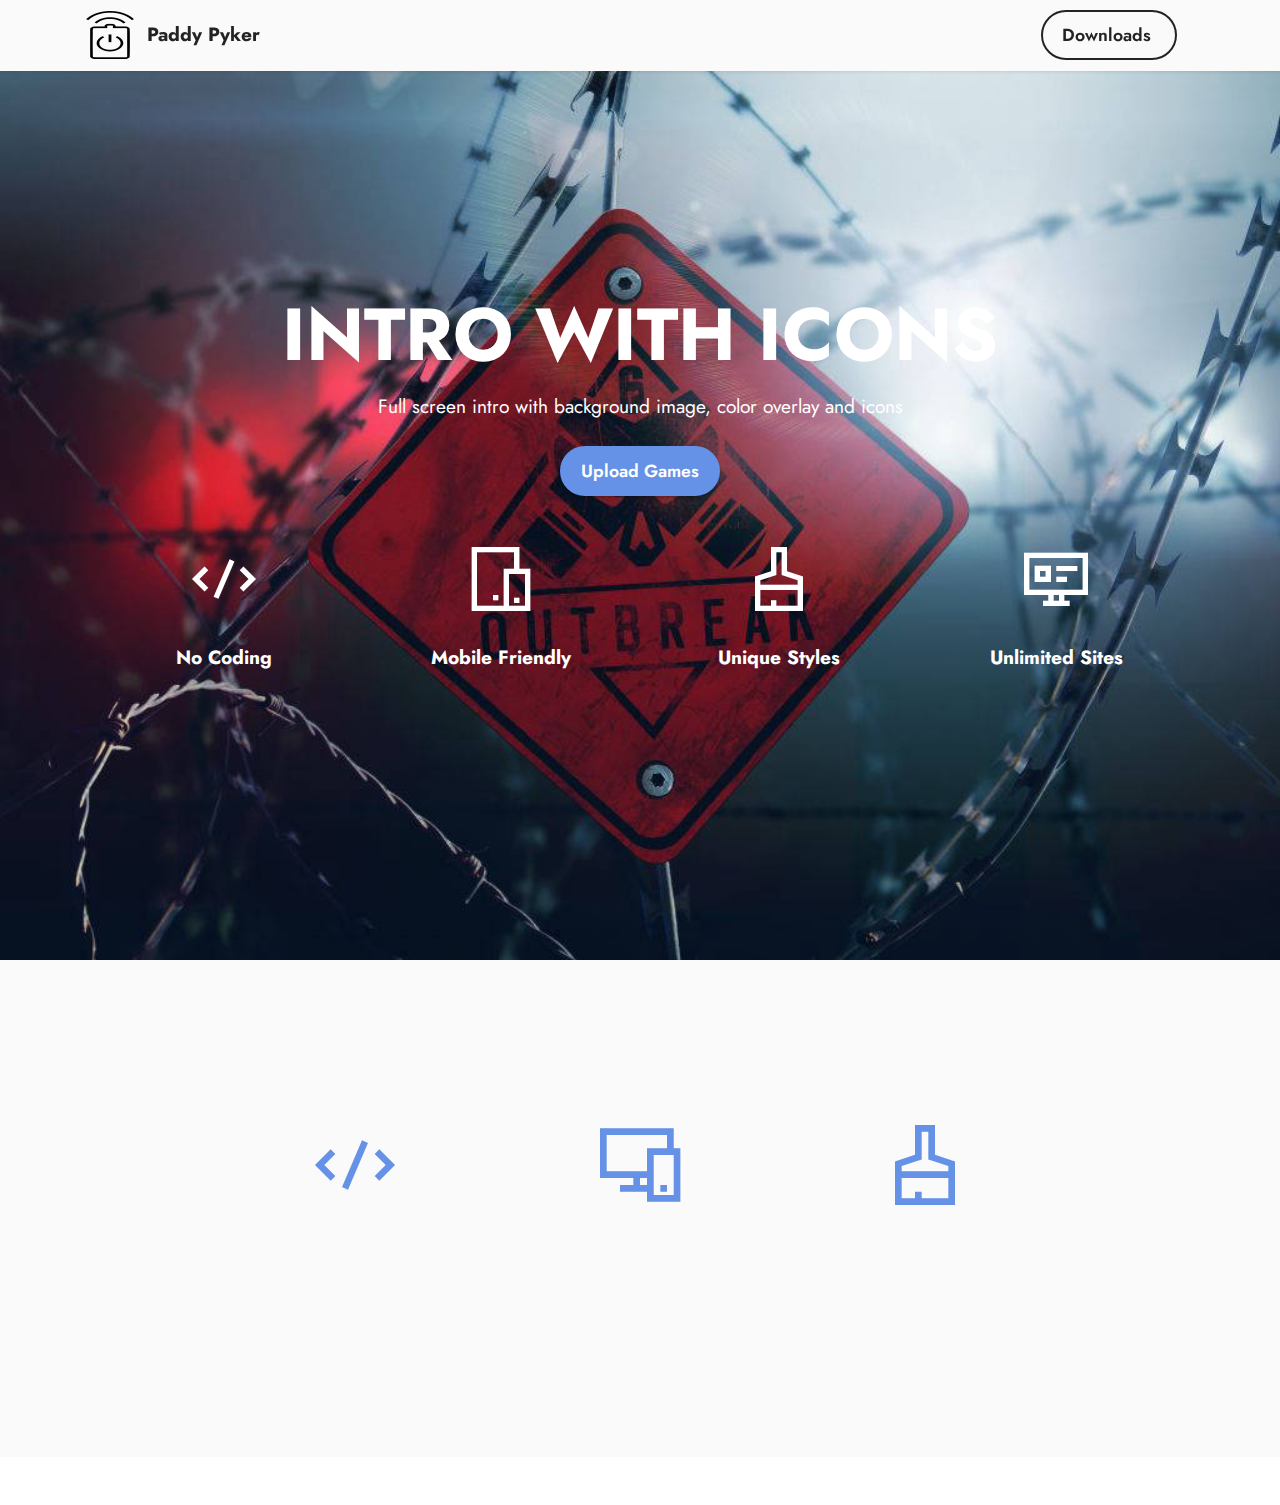
<file: index.html>
<!DOCTYPE html>
<html  >
<head>
  <!-- Site made with Mobirise Website Builder v5.2.0, https://mobirise.com -->
  <meta charset="UTF-8">
  <meta http-equiv="X-UA-Compatible" content="IE=edge">
  <meta name="generator" content="Mobirise v5.2.0, mobirise.com">
  <meta name="viewport" content="width=device-width, initial-scale=1, minimum-scale=1">
  <link rel="shortcut icon" href="assets/images/layer-1-96x96.png" type="image/x-icon">
  <meta name="description" content="">
  
  
  <title>Home</title>
  <link rel="stylesheet" href="assets/web/assets/mobirise-icons2/mobirise2.css">
  <link rel="stylesheet" href="assets/tether/tether.min.css">
  <link rel="stylesheet" href="assets/bootstrap/css/bootstrap.min.css">
  <link rel="stylesheet" href="assets/bootstrap/css/bootstrap-grid.min.css">
  <link rel="stylesheet" href="assets/bootstrap/css/bootstrap-reboot.min.css">
  <link rel="stylesheet" href="assets/animatecss/animate.css">
  <link rel="stylesheet" href="assets/dropdown/css/style.css">
  <link rel="stylesheet" href="assets/socicon/css/styles.css">
  <link rel="stylesheet" href="assets/theme/css/style.css">
  <link rel="preload" as="style" href="assets/mobirise/css/mbr-additional.css"><link rel="stylesheet" href="assets/mobirise/css/mbr-additional.css" type="text/css">
  
  
  
  
</head>
<body>
  
  <section class="menu menu2 cid-sk5xlnO2iu" once="menu" id="menu2-k">
    
    <nav class="navbar navbar-dropdown navbar-fixed-top navbar-expand-lg">
        <div class="container">
            <div class="navbar-brand">
                <span class="navbar-logo">
                    <a href="index.html">
                        <img src="assets/images/layer-1-96x96.png" alt="Mobirise" style="height: 3rem;">
                    </a>
                </span>
                <span class="navbar-caption-wrap"><a class="navbar-caption text-black text-primary display-7" href="index.html">Paddy Pyker</a></span>
            </div>
            <button class="navbar-toggler" type="button" data-toggle="collapse" data-target="#navbarSupportedContent" aria-controls="navbarNavAltMarkup" aria-expanded="false" aria-label="Toggle navigation">
                <div class="hamburger">
                    <span></span>
                    <span></span>
                    <span></span>
                    <span></span>
                </div>
            </button>
            <div class="collapse navbar-collapse" id="navbarSupportedContent">
                
                
                <div class="navbar-buttons mbr-section-btn"><a class="btn btn-black-outline display-4" href="page1.html">
                        Downloads&nbsp;</a></div>
            </div>
        </div>
    </nav>
</section>

<section class="header19 cid-sk5xEq7Foz mbr-fullscreen" id="header19-n">

    

    

    <div class="container">
        <div class="media-container">
            <div class="col-md-12 align-center">
                <h1 class="mbr-section-title mbr-white mbr-bold mbr-fonts-style mb-3 display-1">
                    INTRO WITH ICONS
                </h1>
                <p class="mbr-text mbr-white mbr-fonts-style display-7">
                    Full screen intro with background image, color overlay and icons
                </p>
                <div class="mbr-section-btn align-center">
                    <a class="btn btn-primary display-4" href="upload games.html">Upload Games</a>
                </div>

                <div class="row justify-content-center">
                    <div class="col-12 col-md-6 col-lg-3">
                        <div class="card-wrapper">
                            <div class="card-box align-center">
                                <span class="mbr-iconfont mobi-mbri-code mobi-mbri"></span>
                                <h4 class="card-title align-center mbr-black mbr-fonts-style display-7">
                                    <strong>No Coding</strong>
                                </h4>
                            </div>
                        </div>
                    </div>
                    <div class="col-12 col-md-6 col-lg-3">
                        <div class="card-wrapper">
                            <div class="card-box align-center">
                                <span class="mbr-iconfont mobi-mbri-devices mobi-mbri"></span>
                                <h4 class="card-title align-center mbr-black mbr-fonts-style display-7">
                                    <strong>Mobile Friendly</strong>
                                </h4>
                            </div>
                        </div>
                    </div>
                    <div class="col-12 col-md-6 col-lg-3">
                        <div class="card-wrapper">
                            <div class="card-box align-center">
                                <span class="mbr-iconfont mobi-mbri-website-theme-2 mobi-mbri"></span>
                                <h4 class="card-title align-center mbr-black mbr-fonts-style display-7">
                                    <strong>Unique Styles</strong>
                                </h4>
                            </div>
                        </div>
                    </div>
                    <div class="col-12 col-md-6 col-lg-3">
                        <div class="card-wrapper">
                            <div class="card-box align-center">
                                <span class="mbr-iconfont mobi-mbri-sites mobi-mbri"></span>
                                <h4 class="card-title align-center mbr-black mbr-fonts-style display-7">
                                    <strong>Unlimited Sites</strong>
                                </h4>
                            </div>
                        </div>
                    </div>
                </div>
            </div>
        </div>
    </div>
</section>

<section class="features1 cid-sk5xJqeJMB" id="features1-q">
    

    
    <div class="container">
        <div class="row">
            <div class="col-12 col-lg-9">
                <h3 class="mbr-section-title mbr-fonts-style align-center mb-0 display-2">
                    <strong>Features</strong>
                </h3>
                
            </div>
        </div>
        <div class="row">
            <div class="card col-12 col-md-6 col-lg-3">
                <div class="card-wrapper">
                    <div class="card-box align-center">
                        <div class="iconfont-wrapper">
                            <span class="mbr-iconfont mobi-mbri-code mobi-mbri"></span>
                        </div>
                        <h5 class="card-title mbr-fonts-style display-7"><strong>No Coding</strong></h5>
                        <p class="card-text mbr-fonts-style display-7">You don't have to code to create your own site. Select one of
                            available themes in the Mobirise sitebuilder.</p>
                    </div>
                </div>
            </div>
            <div class="card col-12 col-md-6 col-lg-3">
                <div class="card-wrapper">
                    <div class="card-box align-center">
                        <div class="iconfont-wrapper">
                            <span class="mbr-iconfont mobi-mbri-responsive-2 mobi-mbri"></span>
                        </div>
                        <h5 class="card-title mbr-fonts-style display-7"><strong>Mobile Friendly</strong></h5>
                        <p class="card-text mbr-fonts-style display-7">All sites you create with the Mobirise web builder are
                            mobile-friendly natively. No special actions required.</p>
                    </div>
                </div>
            </div>
            <div class="card col-12 col-md-6 col-lg-3">
                <div class="card-wrapper">
                    <div class="card-box align-center">
                        <div class="iconfont-wrapper">
                            <span class="mbr-iconfont mobi-mbri-website-theme-2 mobi-mbri"></span>
                        </div>
                        <h5 class="card-title mbr-fonts-style display-7"><strong>Unique Styles</strong></h5>
                        <p class="card-text mbr-fonts-style display-7">Select the theme that suits you. Each theme in the Mobirise
                            site builder contains a set of unique blocks.</p>
                    </div>
                </div>
            </div>
            
        </div>
    </div>
</section><section style="background-color: #fff; font-family: -apple-system, BlinkMacSystemFont, 'Segoe UI', 'Roboto', 'Helvetica Neue', Arial, sans-serif; color:#aaa; font-size:12px; padding: 0; align-items: center; display: flex;"><a href="https://mobirise.site/e" style="flex: 1 1; height: 3rem; padding-left: 1rem;"></a><p style="flex: 0 0 auto; margin:0; padding-right:1rem;"><a href="https://mobirise.site" style="color:#aaa;">mobirise.com</a> free builder</p></section><script src="assets/web/assets/jquery/jquery.min.js"></script>  <script src="assets/popper/popper.min.js"></script>  <script src="assets/tether/tether.min.js"></script>  <script src="assets/bootstrap/js/bootstrap.min.js"></script>  <script src="assets/smoothscroll/smooth-scroll.js"></script>  <script src="assets/vimeoplayer/jquery.mb.vimeo_player.js"></script>  <script src="assets/viewportchecker/jquery.viewportchecker.js"></script>  <script src="assets/dropdown/js/nav-dropdown.js"></script>  <script src="assets/dropdown/js/navbar-dropdown.js"></script>  <script src="assets/touchswipe/jquery.touch-swipe.min.js"></script>  <script src="assets/theme/js/script.js"></script>  
  
  
  <input name="animation" type="hidden">
  </body>
</html>
</file>
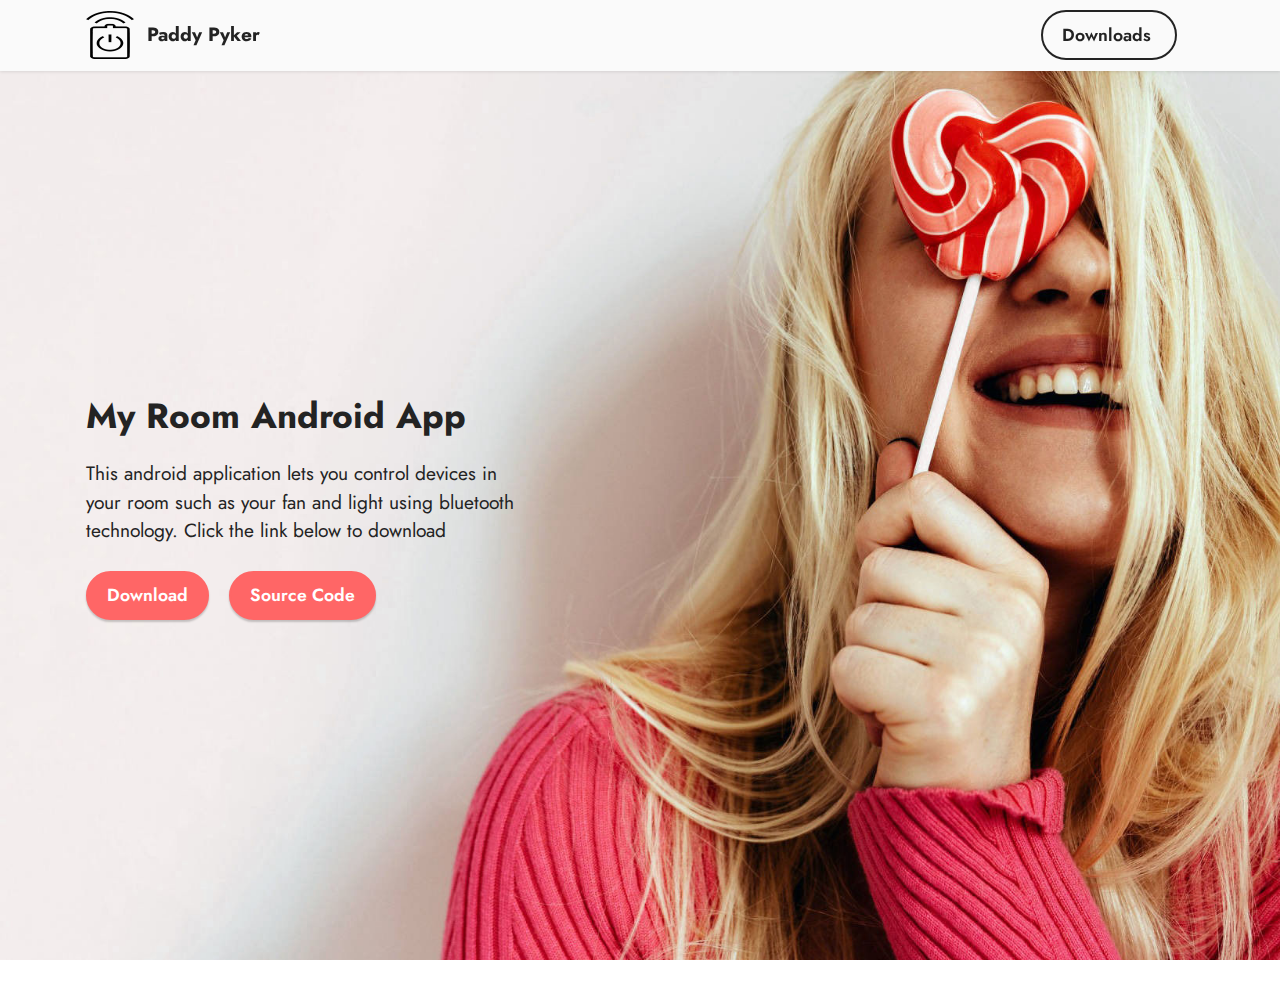
<file: page1.html>
<!DOCTYPE html>
<html  >
<head>
  <!-- Site made with Mobirise Website Builder v5.2.0, https://mobirise.com -->
  <meta charset="UTF-8">
  <meta http-equiv="X-UA-Compatible" content="IE=edge">
  <meta name="generator" content="Mobirise v5.2.0, mobirise.com">
  <meta name="viewport" content="width=device-width, initial-scale=1, minimum-scale=1">
  <link rel="shortcut icon" href="assets/images/layer-1-96x96.png" type="image/x-icon">
  <meta name="description" content="">
  
  
  <title>Download Page</title>
  <link rel="stylesheet" href="assets/tether/tether.min.css">
  <link rel="stylesheet" href="assets/bootstrap/css/bootstrap.min.css">
  <link rel="stylesheet" href="assets/bootstrap/css/bootstrap-grid.min.css">
  <link rel="stylesheet" href="assets/bootstrap/css/bootstrap-reboot.min.css">
  <link rel="stylesheet" href="assets/dropdown/css/style.css">
  <link rel="stylesheet" href="assets/animatecss/animate.css">
  <link rel="stylesheet" href="assets/socicon/css/styles.css">
  <link rel="stylesheet" href="assets/theme/css/style.css">
  <link rel="preload" as="style" href="assets/mobirise/css/mbr-additional.css"><link rel="stylesheet" href="assets/mobirise/css/mbr-additional.css" type="text/css">
  
  
  
  
</head>
<body>
  
  <section class="menu menu2 cid-sk5xlnO2iu" once="menu" id="menu2-r">
    
    <nav class="navbar navbar-dropdown navbar-fixed-top navbar-expand-lg">
        <div class="container">
            <div class="navbar-brand">
                <span class="navbar-logo">
                    <a href="index.html">
                        <img src="assets/images/layer-1-96x96.png" alt="Mobirise" style="height: 3rem;">
                    </a>
                </span>
                <span class="navbar-caption-wrap"><a class="navbar-caption text-black text-primary display-7" href="index.html">Paddy Pyker</a></span>
            </div>
            <button class="navbar-toggler" type="button" data-toggle="collapse" data-target="#navbarSupportedContent" aria-controls="navbarNavAltMarkup" aria-expanded="false" aria-label="Toggle navigation">
                <div class="hamburger">
                    <span></span>
                    <span></span>
                    <span></span>
                    <span></span>
                </div>
            </button>
            <div class="collapse navbar-collapse" id="navbarSupportedContent">
                
                
                <div class="navbar-buttons mbr-section-btn"><a class="btn btn-black-outline display-4" href="page1.html">
                        Downloads&nbsp;</a></div>
            </div>
        </div>
    </nav>
</section>

<section class="header1 cid-sk6FcpAWy1 mbr-fullscreen" id="header1-u">

    

    

    <div class="container">
        <div class="row">
            <div class="col-12 col-lg-5">
                <h1 class="mbr-section-title mbr-fonts-style mb-3 display-5"><strong>My Room Android App</strong></h1>
                
                <p class="mbr-text mbr-fonts-style display-7">
                    This android application lets you control devices in your room such as your fan and light using bluetooth technology. Click the link below to download&nbsp;</p>
                <div class="mbr-section-btn mt-3"><a class="btn btn-secondary display-4" href="assets/MyRoom.apk">Download</a> <a class="btn btn-secondary display-4" href="https://github.com/Paddy-Pyker/HC-05-module-controller-with-Qt">Source Code</a></div>
            </div>
        </div>
    </div>
</section><section style="background-color: #fff; font-family: -apple-system, BlinkMacSystemFont, 'Segoe UI', 'Roboto', 'Helvetica Neue', Arial, sans-serif; color:#aaa; font-size:12px; padding: 0; align-items: center; display: flex;"><a href="https://mobirise.site/a" style="flex: 1 1; height: 3rem; padding-left: 1rem;"></a><p style="flex: 0 0 auto; margin:0; padding-right:1rem;"><a href="https://mobirise.site" style="color:#aaa;">Mobirise</a> best web maker</p></section><script src="assets/web/assets/jquery/jquery.min.js"></script>  <script src="assets/popper/popper.min.js"></script>  <script src="assets/tether/tether.min.js"></script>  <script src="assets/bootstrap/js/bootstrap.min.js"></script>  <script src="assets/smoothscroll/smooth-scroll.js"></script>  <script src="assets/dropdown/js/nav-dropdown.js"></script>  <script src="assets/dropdown/js/navbar-dropdown.js"></script>  <script src="assets/touchswipe/jquery.touch-swipe.min.js"></script>  <script src="assets/viewportchecker/jquery.viewportchecker.js"></script>  <script src="assets/theme/js/script.js"></script>  
  
  
  <input name="animation" type="hidden">
  </body>
</html>
</file>
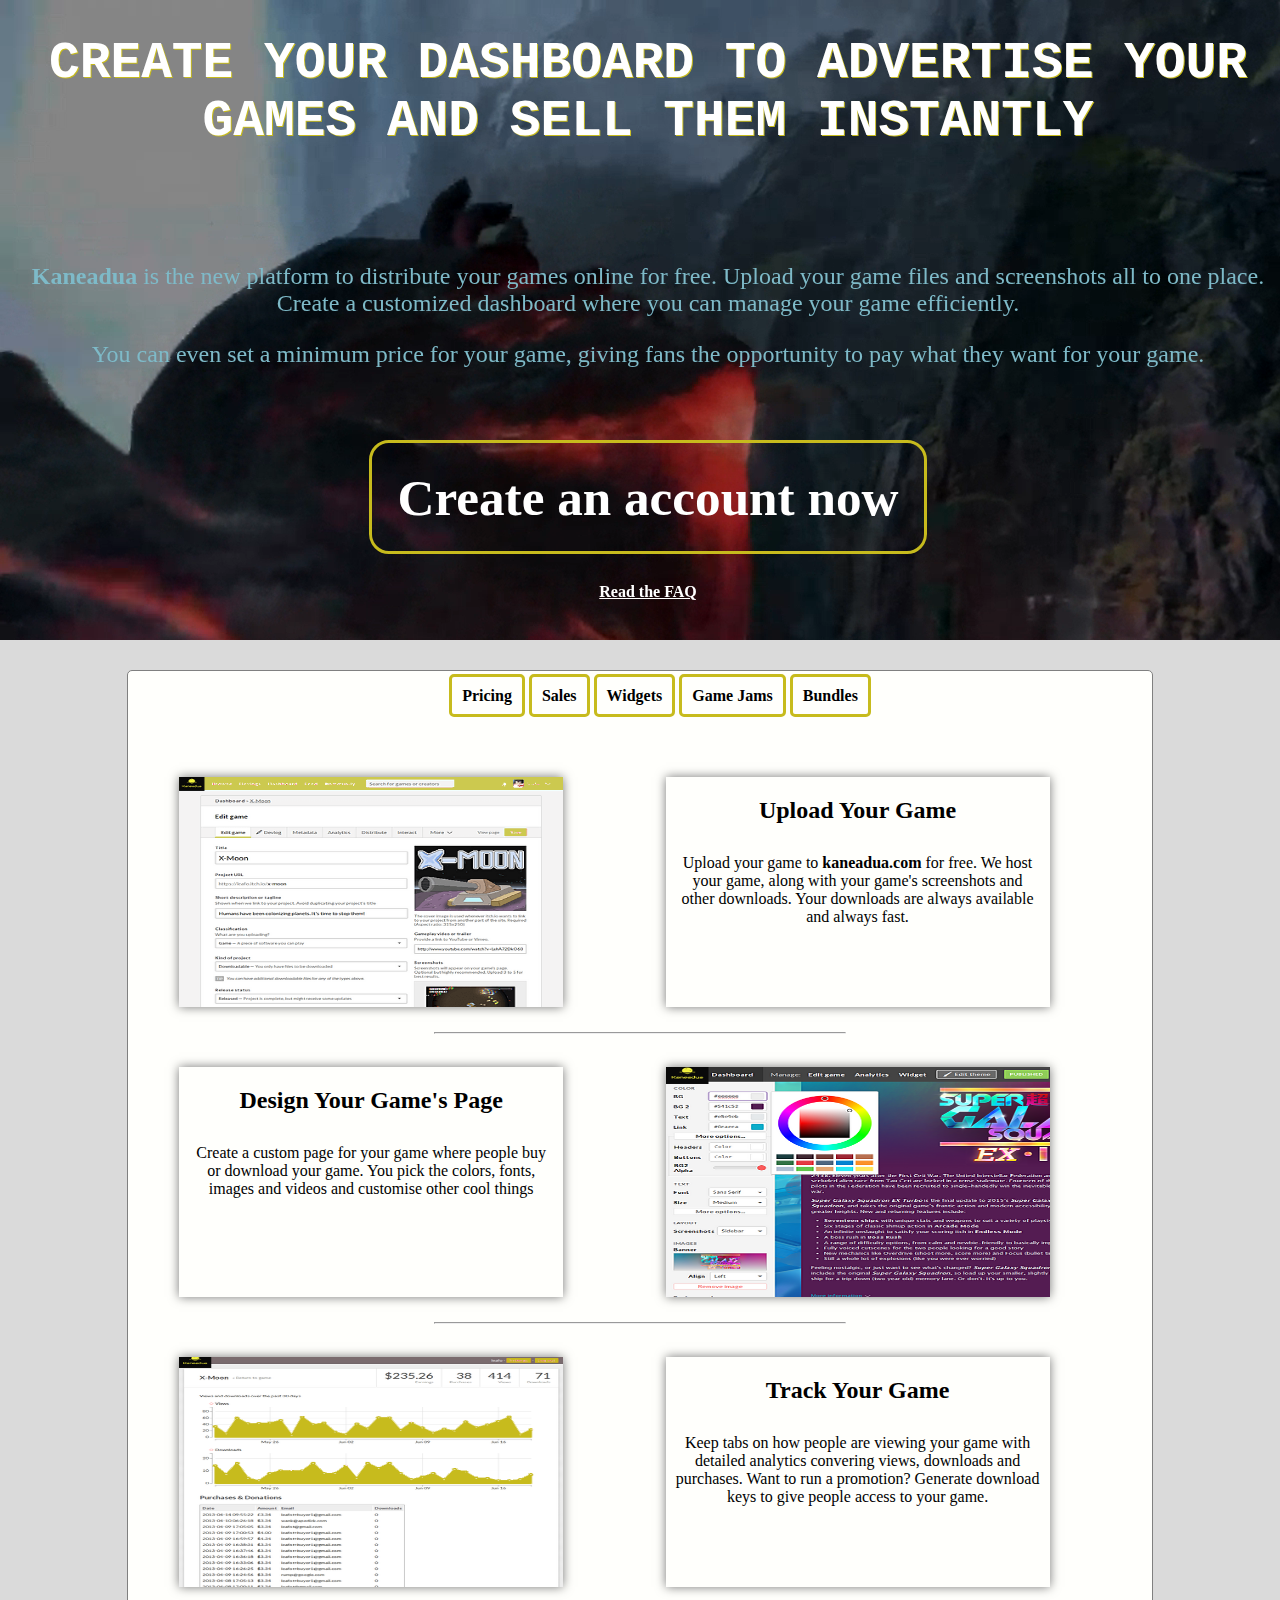
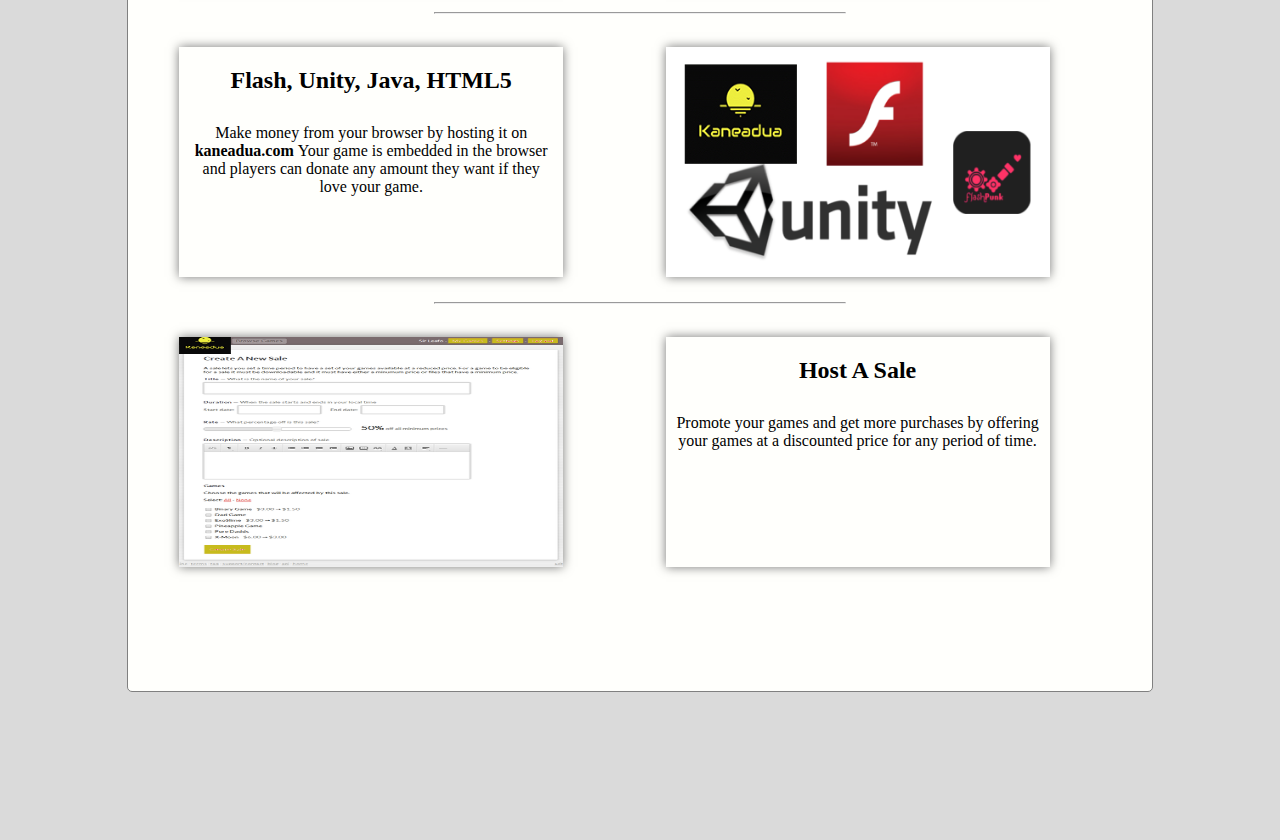
<file: upload games.html>
<!doctype html>
  <html>
  <head>
  <meta charset="utf-8">
  <meta name="Description" content="Upload games to Kaneadua servers">
  <meta name="author" content="paddy pyker">
  <!-- <meta name="viewport" content="width=device-width,initial-scale=1.0">
  <meta http-equiv="Refresh" content="60"> -->
	  
  <title>Upload Games</title>
  <link href="style.css" rel="stylesheet" type="text/css">
  <link rel="icon"  href="assets/kaneadua.gif">

  </head>

  <body>
      <div id="body">
		  
  		<div >

  			<div class="videobg">
   			 <video id="src" autoplay loop muted></video>
		    </div>

  <script type="text/javascript">

      var rand = Math.floor(Math.random()*5);

      var  x = document.getElementById("src");

      switch(rand){
          case 0 : x.setAttribute('src','assets/vid5.webm');
          break;
          case 1 : x.setAttribute('src','assets/vid1.webm');
          break;
          case 2 : x.setAttribute('src','assets/vid4.webm');
           break;
          case 3: x.setAttribute('src','assets/vid2.webm');
          break;
          case 4: x.setAttribute('src','assets/vid3.webm');
      }

  </script>

  </div>
	
		  
		  <h1 id="header">Create your dashboard to advertise your games and sell them instantly</h1>
		  <article id="introText">
			  <br> <br> <br>
		  <p class="discription"><strong>Kaneadua</strong> is the new platform to distribute your games online for free. Upload your game files and screenshots all to one place. Create a customized dashboard where you can manage your game efficiently. </p>

          <p class="discription">You can even set a minimum price for your game, giving fans the opportunity to pay what they want for your game. </p>
		  </article>
		  
	    <article id="links">
			  <p>
			  <a id="formLink" href="signup/form.html">Create an account now</a>
			  </p>
			  <p>
			  <a id="faq" href="">Read the FAQ</a>
			 </p>
		  </article>
		  
		  
	    <section class="main_section">

	    <section class="sub_section">
			
	      <div class="list_block">
			  <ul id="list">
				  <li><a href="">Pricing</a></li>
				  <li><a href="">Sales</a></li>
				  <li><a href="">Widgets</a></li>
				  <li><a href="">Game Jams</a></li>
				  <li><a href="">Bundles</a></li>
			  </ul>
			</div>
			<article class="articles">
				<img id="pic1" src="assets/article1.png" alt="">
			</article>
			 <article class="articles" id="text1">
				 <h2><b>Upload Your Game</b></h2>
				 <p id="para1">Upload your game to <strong>kaneadua.com</strong> for free. We host your game, along with your game's screenshots and other downloads. Your downloads are always available and always fast.</p>
			</article>
			<hr class="rule">
			<article class="articles" id = "text2"> 
				 <h2><b>Design Your Game's Page</b></h2>
				<p id="para2">Create a custom page for your game where people buy or download your game. You pick the colors, fonts, images and videos and customise other cool things</p>
			</article>
			<article class="articles">
				<img id="pic2" src="assets/article4.png" alt="">
			</article>
			<hr class="rule">
			<article class="articles"> 
				<img id="pic3" src="assets/article5.png" alt=""> 
			</article>
			<article class="articles" id="text3"> 
				<h2><b>Track Your Game</b></h2>
				<p id="para3">Keep tabs on how people are viewing your game with detailed analytics convering views, downloads and purchases. Want to run a promotion? Generate download keys to give people access to your game.</p>
			</article>
			<hr class="rule">
			<article class="articles" id="text4">
				<h2><b>Flash, Unity, Java, HTML5</b></h2>
				<p id="para4">Make money from your browser by hosting it on <strong>kaneadua.com </strong>Your game is embedded in the browser and players can donate any amount they want if they love your game.</p>
			</article>
			<article class="articles"> 
				<img id="pic4" src="assets/article8.png" alt="">
			</article>
			<hr class="rule">
			<article class="articles">
				<img id="pic5" src="assets/article9.png" alt=""> 
			</article>
			<article class="articles" id="text5">
				<h2><b>Host A Sale</b></h2>
				<p id="para5">Promote your games and get more purchases by offering your games at a discounted price for any period of time.</p>
			</article>
	    </section>
			
	    </section> 
   </div>
  </body>
  </html>
</file>
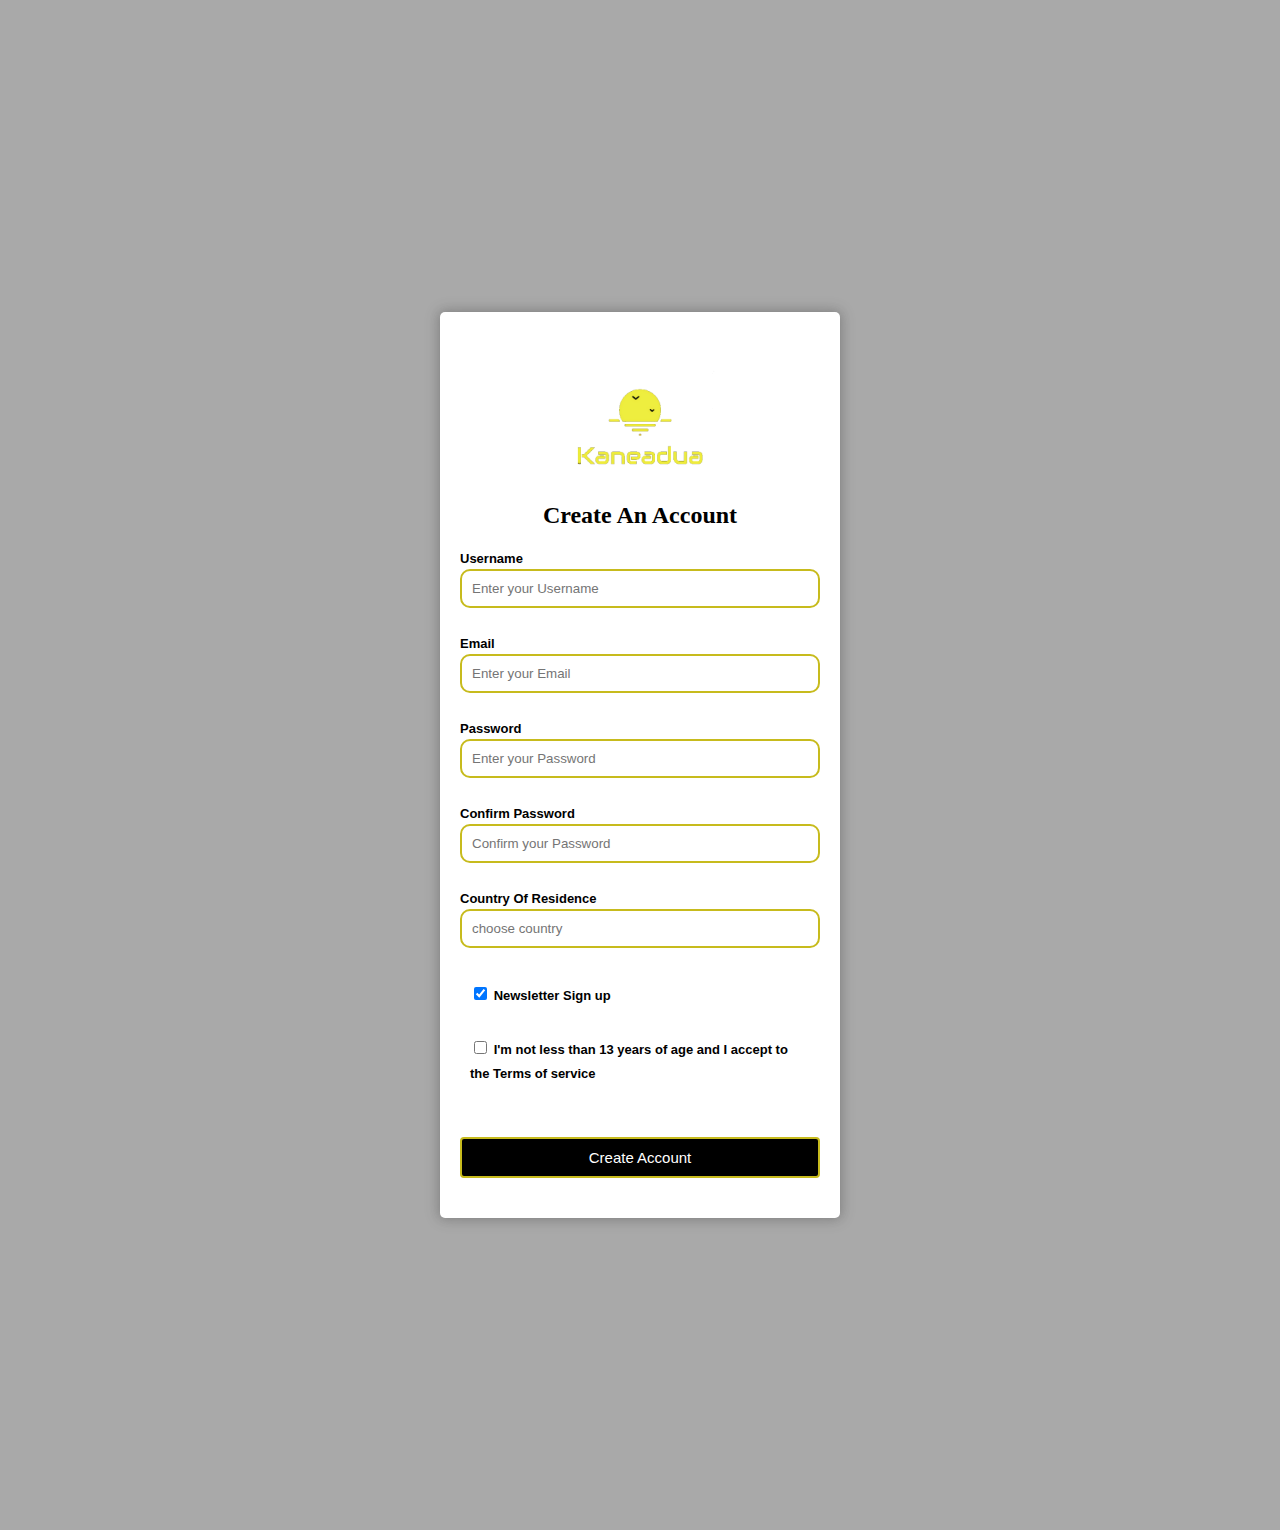
<file: Sign up/form.html>
<!DOCTYPE html>
<html lang="en">

<head>
    <meta charset="UTF-8">
    <meta name="viewport" content="width=device-width, initial-scale=1.0">
    <title>Create Account Page</title>
    <link rel="stylesheet" href="https://cdnjs.cloudflare.com/ajax/libs/font-awesome/4.7.0/css/font-awesome.min.css">
    <link rel="stylesheet" href="./style.css">
    <link rel="icon"  href="kaneadua.gif">
</head>

<body>
    <main>
        <div class="container">
            <div class="header">
				<img id="logo" src="38598592.png" alt="">
                <h2  id="heading">Create An Account</h2>
            </div>
            <form class="form" id="form" method="POST" action="loggedIn.html">
                <div class="form-control">
                    <label for="username">Username</label>
                    <input type="text" id="username" placeholder="Enter your Username">
                    <i class="fa fa-smile-o"></i>
                    <i class="fa fa-frown-o"></i>
                    <p class="errorMessage">Error Message</p>
                </div>

                <div class="form-control">
                    <label for="email">Email</label>
                    <input type="email" id="email" placeholder="Enter your Email">
                    <i class="fa fa-smile-o"></i>
                    <i class="fa fa-frown-o"></i>
                    <p class="errorMessage">Error Message</p>
                </div>

                <div class="form-control">
                    <label for="password">Password</label>
                    <input type="password" id="password" placeholder="Enter your Password">
                    <i class="fa fa-smile-o"></i>
                    <i class="fa fa-frown-o"></i>
                    <p class="errorMessage">Error Message</p>
                </div>

                <div class="form-control">
                    <label for="password2">Confirm Password</label>
                    <input type="password" id="password2" placeholder="Confirm your Password">
                    <i class="fa fa-smile-o"></i>
                    <i class="fa fa-frown-o"></i>
                    <p class="errorMessage">Error Message</p>
                </div>
				
				<div class="form-control">
                    <label for="contry">Country Of Residence</label>
                    <input type="text" name="country" id="contry" list="country" placeholder="choose country">
					<datalist id="country">
			 	<option value="Afghanistan">Afghanistan</option>
				<option value="Albania">Albania</option>

				<option value="Algeria">Algeria</option>
				<option value="American Samoa">American Samoa</option>
				<option value="Andorra">Andorra</option>
				<option value="Angola">Angola</option>
				<option value="Anguilla">Anguilla</option>
				<option value="Antartica">Antarctica</option>
				<option value="Antigua and Barbuda">Antigua and Barbuda</option>
				<option value="Argentina">Argentina</option>
				<option value="Armenia">Armenia</option>
				<option value="Aruba">Aruba</option>
				<option value="Australia">Australia</option>
				<option value="Austria">Austria</option>
				<option value="Azerbaijan">Azerbaijan</option>
				<option value="Bahamas">Bahamas</option>
				<option value="Bahrain">Bahrain</option>
				<option value="Bangladesh">Bangladesh</option>
				<option value="Barbados">Barbados</option>
				<option value="Belarus">Belarus</option>
				<option value="Belgium">Belgium</option>
				<option value="Belize">Belize</option>
				<option value="Benin">Benin</option>
				<option value="Bermuda">Bermuda</option>
				<option value="Bhutan">Bhutan</option>
				<option value="Bolivia">Bolivia</option>
				<option value="Bosnia and Herzegowina">Bosnia and Herzegowina</option>
				<option value="Botswana">Botswana</option>
				<option value="Bouvet Island">Bouvet Island</option>
				<option value="Brazil">Brazil</option>
				<option value="British Indian Ocean Territory">British Indian Ocean Territory</option>
				<option value="Brunei Darussalam">Brunei Darussalam</option>
				<option value="Bulgaria">Bulgaria</option>
				<option value="Burkina Faso">Burkina Faso</option>
				<option value="Burundi">Burundi</option>
				<option value="Cambodia">Cambodia</option>
				<option value="Cameroon">Cameroon</option>
				<option value="Canada">Canada</option>
				<option value="Cape Verde">Cape Verde</option>
				<option value="Cayman Islands">Cayman Islands</option>
				<option value="Central African Republic">Central African Republic</option>
				<option value="Chad">Chad</option>
				<option value="Chile">Chile</option>
				<option value="China">China</option>
				<option value="Christmas Island">Christmas Island</option>
				<option value="Cocos Islands">Cocos (Keeling) Islands</option>
				<option value="Colombia">Colombia</option>
				<option value="Comoros">Comoros</option>
				<option value="Congo">Congo</option>
				<option value="Congo">Congo, the Democratic Republic of the</option>
				<option value="Cook Islands">Cook Islands</option>
				<option value="Costa Rica">Costa Rica</option>
				<option value="Cota D'Ivoire">Cote d'Ivoire</option>
				<option value="Croatia">Croatia (Hrvatska)</option>
				<option value="Cuba">Cuba</option>
				<option value="Cyprus">Cyprus</option>
				<option value="Czech Republic">Czech Republic</option>
				<option value="Denmark">Denmark</option>
				<option value="Djibouti">Djibouti</option>
				<option value="Dominica">Dominica</option>
				<option value="Dominican Republic">Dominican Republic</option>
				<option value="East Timor">East Timor</option>
				<option value="Ecuador">Ecuador</option>
				<option value="Egypt">Egypt</option>
				<option value="El Salvador">El Salvador</option>
				<option value="Equatorial Guinea">Equatorial Guinea</option>
				<option value="Eritrea">Eritrea</option>
				<option value="Estonia">Estonia</option>
				<option value="Ethiopia">Ethiopia</option>
				<option value="Falkland Islands">Falkland Islands (Malvinas)</option>
				<option value="Faroe Islands">Faroe Islands</option>
				<option value="Fiji">Fiji</option>
				<option value="Finland">Finland</option>
				<option value="France">France</option>
				<option value="France Metropolitan">France, Metropolitan</option>
				<option value="French Guiana">French Guiana</option>
				<option value="French Polynesia">French Polynesia</option>
				<option value="French Southern Territories">French Southern Territories</option>
				<option value="Gabon">Gabon</option>
				<option value="Gambia">Gambia</option>
				<option value="Georgia">Georgia</option>
				<option value="Germany">Germany</option>
				<option value="Ghana">Ghana</option>
				<option value="Gibraltar">Gibraltar</option>
				<option value="Greece">Greece</option>
				<option value="Greenland">Greenland</option>
				<option value="Grenada">Grenada</option>
				<option value="Guadeloupe">Guadeloupe</option>
				<option value="Guam">Guam</option>
				<option value="Guatemala">Guatemala</option>
				<option value="Guinea">Guinea</option>
				<option value="Guinea-Bissau">Guinea-Bissau</option>
				<option value="Guyana">Guyana</option>
				<option value="Haiti">Haiti</option>
				<option value="Heard and McDonald Islands">Heard and Mc Donald Islands</option>
				<option value="Holy See">Holy See (Vatican City State)</option>
				<option value="Honduras">Honduras</option>
				<option value="Hong Kong">Hong Kong</option>
				<option value="Hungary">Hungary</option>
				<option value="Iceland">Iceland</option>
				<option value="India">India</option>
				<option value="Indonesia">Indonesia</option>
				<option value="Iran">Iran (Islamic Republic of)</option>
				<option value="Iraq">Iraq</option>
				<option value="Ireland">Ireland</option>
				<option value="Israel">Israel</option>
				<option value="Italy">Italy</option>
				<option value="Jamaica">Jamaica</option>
				<option value="Japan">Japan</option>
				<option value="Jordan">Jordan</option>
				<option value="Kazakhstan">Kazakhstan</option>
				<option value="Kenya">Kenya</option>
				<option value="Kiribati">Kiribati</option>
				<option value="Democratic People's Republic of Korea">Korea, Democratic People's Republic of</option>
				<option value="Korea">Korea, Republic of</option>
				<option value="Kuwait">Kuwait</option>
				<option value="Kyrgyzstan">Kyrgyzstan</option>
				<option value="Lao">Lao People's Democratic Republic</option>
				<option value="Latvia">Latvia</option>
				<option value="Lebanon" selected>Lebanon</option>
				<option value="Lesotho">Lesotho</option>
				<option value="Liberia">Liberia</option>
				<option value="Libyan Arab Jamahiriya">Libyan Arab Jamahiriya</option>
				<option value="Liechtenstein">Liechtenstein</option>
				<option value="Lithuania">Lithuania</option>
				<option value="Luxembourg">Luxembourg</option>
				<option value="Macau">Macau</option>
				<option value="Macedonia">Macedonia, The Former Yugoslav Republic of</option>
				<option value="Madagascar">Madagascar</option>
				<option value="Malawi">Malawi</option>
				<option value="Malaysia">Malaysia</option>
				<option value="Maldives">Maldives</option>
				<option value="Mali">Mali</option>
				<option value="Malta">Malta</option>
				<option value="Marshall Islands">Marshall Islands</option>
				<option value="Martinique">Martinique</option>
				<option value="Mauritania">Mauritania</option>
				<option value="Mauritius">Mauritius</option>
				<option value="Mayotte">Mayotte</option>
				<option value="Mexico">Mexico</option>
				<option value="Micronesia">Micronesia, Federated States of</option>
				<option value="Moldova">Moldova, Republic of</option>
				<option value="Monaco">Monaco</option>
				<option value="Mongolia">Mongolia</option>
				<option value="Montserrat">Montserrat</option>
				<option value="Morocco">Morocco</option>
				<option value="Mozambique">Mozambique</option>
				<option value="Myanmar">Myanmar</option>
				<option value="Namibia">Namibia</option>
				<option value="Nauru">Nauru</option>
				<option value="Nepal">Nepal</option>
				<option value="Netherlands">Netherlands</option>
				<option value="Netherlands Antilles">Netherlands Antilles</option>
				<option value="New Caledonia">New Caledonia</option>
				<option value="New Zealand">New Zealand</option>
				<option value="Nicaragua">Nicaragua</option>
				<option value="Niger">Niger</option>
				<option value="Nigeria">Nigeria</option>
				<option value="Niue">Niue</option>
				<option value="Norfolk Island">Norfolk Island</option>
				<option value="Northern Mariana Islands">Northern Mariana Islands</option>
				<option value="Norway">Norway</option>
				<option value="Oman">Oman</option>
				<option value="Pakistan">Pakistan</option>
				<option value="Palau">Palau</option>
				<option value="Panama">Panama</option>
				<option value="Papua New Guinea">Papua New Guinea</option>
				<option value="Paraguay">Paraguay</option>
				<option value="Peru">Peru</option>
				<option value="Philippines">Philippines</option>
				<option value="Pitcairn">Pitcairn</option>
				<option value="Poland">Poland</option>
				<option value="Portugal">Portugal</option>
				<option value="Puerto Rico">Puerto Rico</option>
				<option value="Qatar">Qatar</option>
				<option value="Reunion">Reunion</option>
				<option value="Romania">Romania</option>
				<option value="Russia">Russian Federation</option>
				<option value="Rwanda">Rwanda</option>
				<option value="Saint Kitts and Nevis">Saint Kitts and Nevis</option> 
				<option value="Saint LUCIA">Saint LUCIA</option>
				<option value="Saint Vincent">Saint Vincent and the Grenadines</option>
				<option value="Samoa">Samoa</option>
				<option value="San Marino">San Marino</option>
				<option value="Sao Tome and Principe">Sao Tome and Principe</option> 
				<option value="Saudi Arabia">Saudi Arabia</option>
				<option value="Senegal">Senegal</option>
				<option value="Seychelles">Seychelles</option>
				<option value="Sierra">Sierra Leone</option>
				<option value="Singapore">Singapore</option>
				<option value="Slovakia">Slovakia (Slovak Republic)</option>
				<option value="Slovenia">Slovenia</option>
				<option value="Solomon Islands">Solomon Islands</option>
				<option value="Somalia">Somalia</option>
				<option value="South Africa">South Africa</option>
				<option value="South Georgia">South Georgia and the South Sandwich Islands</option>
				<option value="Span">Spain</option>
				<option value="SriLanka">Sri Lanka</option>
				<option value="St. Helena">St. Helena</option>
				<option value="St. Pierre and Miguelon">St. Pierre and Miquelon</option>
				<option value="Sudan">Sudan</option>
				<option value="Suriname">Suriname</option>
				<option value="Svalbard">Svalbard and Jan Mayen Islands</option>
				<option value="Swaziland">Swaziland</option>
				<option value="Sweden">Sweden</option>
				<option value="Switzerland">Switzerland</option>
				<option value="Syria">Syrian Arab Republic</option>
				<option value="Taiwan">Taiwan, Province of China</option>
				<option value="Tajikistan">Tajikistan</option>
				<option value="Tanzania">Tanzania, United Republic of</option>
				<option value="Thailand">Thailand</option>
				<option value="Togo">Togo</option>
				<option value="Tokelau">Tokelau</option>
				<option value="Tonga">Tonga</option>
				<option value="Trinidad and Tobago">Trinidad and Tobago</option>
				<option value="Tunisia">Tunisia</option>
				<option value="Turkey">Turkey</option>
				<option value="Turkmenistan">Turkmenistan</option>
				<option value="Turks and Caicos">Turks and Caicos Islands</option>
				<option value="Tuvalu">Tuvalu</option>
				<option value="Uganda">Uganda</option>
				<option value="Ukraine">Ukraine</option>
				<option value="United Arab Emirates">United Arab Emirates</option>
				<option value="United Kingdom">United Kingdom</option>
				<option value="United States">United States</option>
				<option value="United States Minor Outlying Islands">United States Minor Outlying Islands</option>
				<option value="Uruguay">Uruguay</option>
				<option value="Uzbekistan">Uzbekistan</option>
				<option value="Vanuatu">Vanuatu</option>
				<option value="Venezuela">Venezuela</option>
				<option value="Vietnam">Viet Nam</option>
				<option value="Virgin Islands (British)">Virgin Islands (British)</option>
				<option value="Virgin Islands (U.S)">Virgin Islands (U.S.)</option>
				<option value="Wallis and Futana Islands">Wallis and Futuna Islands</option>
				<option value="Western Sahara">Western Sahara</option>
				<option value="Yemen">Yemen</option>
				<option value="Serbia">Serbia</option>
				<option value="Zambia">Zambia</option>
				<option value="Zimbabwe">Zimbabwe</option>

			</datalist>
                    <i class="fa fa-smile-o"></i>
                    <i class="fa fa-frown-o"></i>
                    <p class="errorMessage">Error Message</p>
                </div>
				
				<div id="nws">
					
						<input type="checkbox" name="Newsletter" checked/>
						<label for="nws">Newsletter Sign up </label>
					
				</div>
				
				<div id="TnC" class="TermsAndConditions" >
						<input id="terms" type="checkbox" />
						
						<label for="TnC">I'm not less than 13 years of age and I accept to the Terms of service </label>
					
					<i class="fa fa-smile-o"></i>
                    <i class="fa fa-frown-o"></i>
                    <p class="errorMessage">Error Message</p>
					
				</div>
				

                 <button>Create Account</button> 

            </form>

          

        </div>
    </main>
    
    <script src="./app.js"></script>
</body>

</html>
</file>
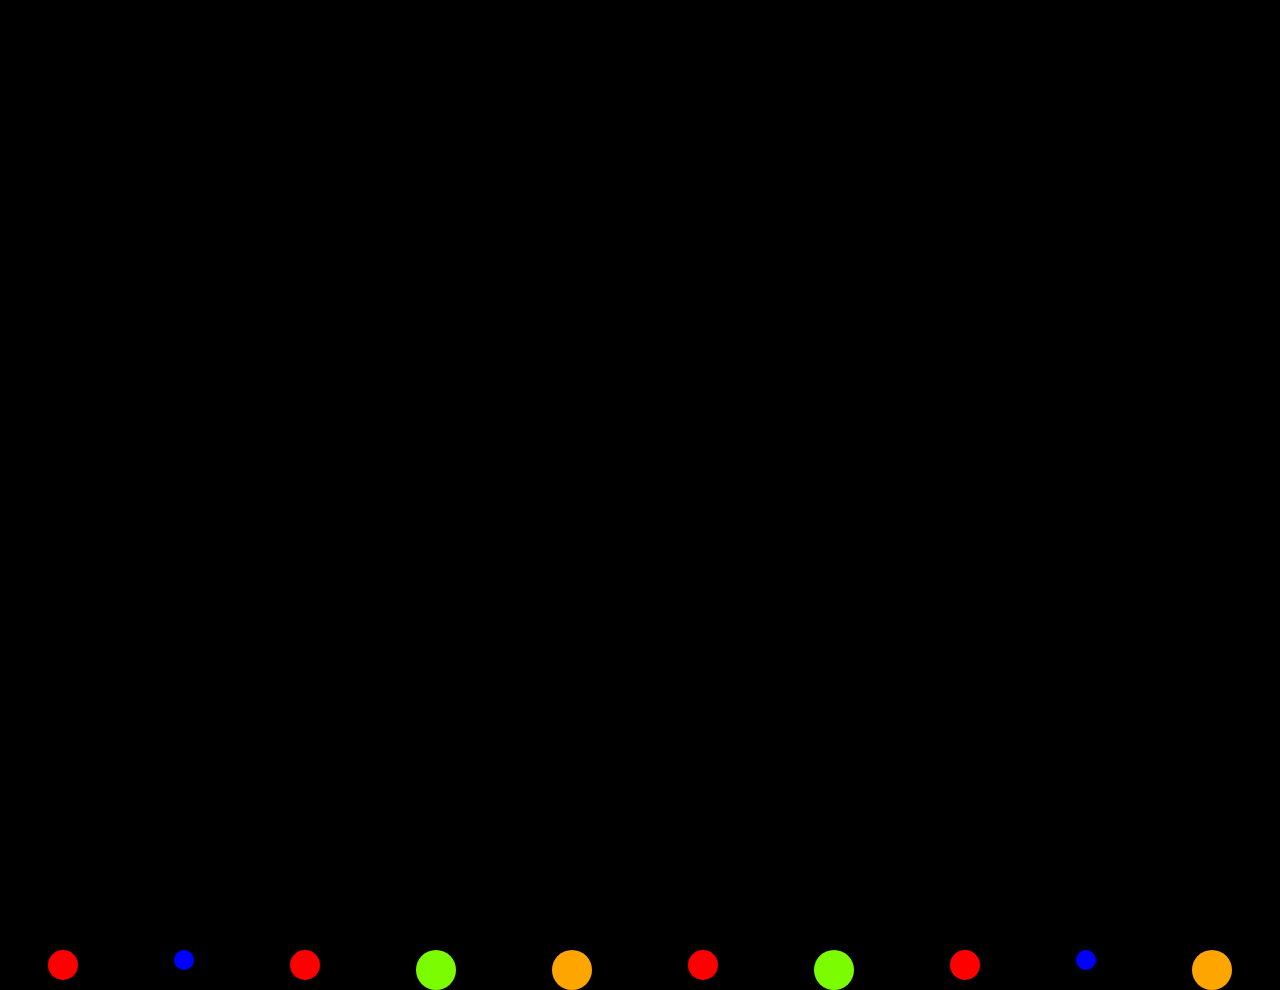
<file: Sign up/loggedIn.html>
<!DOCTYPE html>
<html lang="en">

<head>
    <meta charset="UTF-8">
    <meta name="viewport" content="width=device-width, initial-scale=1.0">
    <title>Login Succesfull</title>
    <link rel="stylesheet" href="https://cdnjs.cloudflare.com/ajax/libs/font-awesome/4.7.0/css/font-awesome.min.css">
    <link rel="stylesheet" href="./LoggedIn.css">
    <link rel="icon"  href="kaneadua.gif">
</head>

<body>
   
    <div class="animate-circles">
        <div class="red circle"></div>
        <div class="blue circle"></div>
        <div class="red circle"></div>
        <div class="circle"></div>
        <div class="orange circle"></div>
        <div class="red circle"></div>
        <div class="circle"></div>
        <div class="red circle"></div>
        <div class="blue circle"></div>
        <div class="orange circle"></div>
    </div>
    
</body>

</html>
</file>
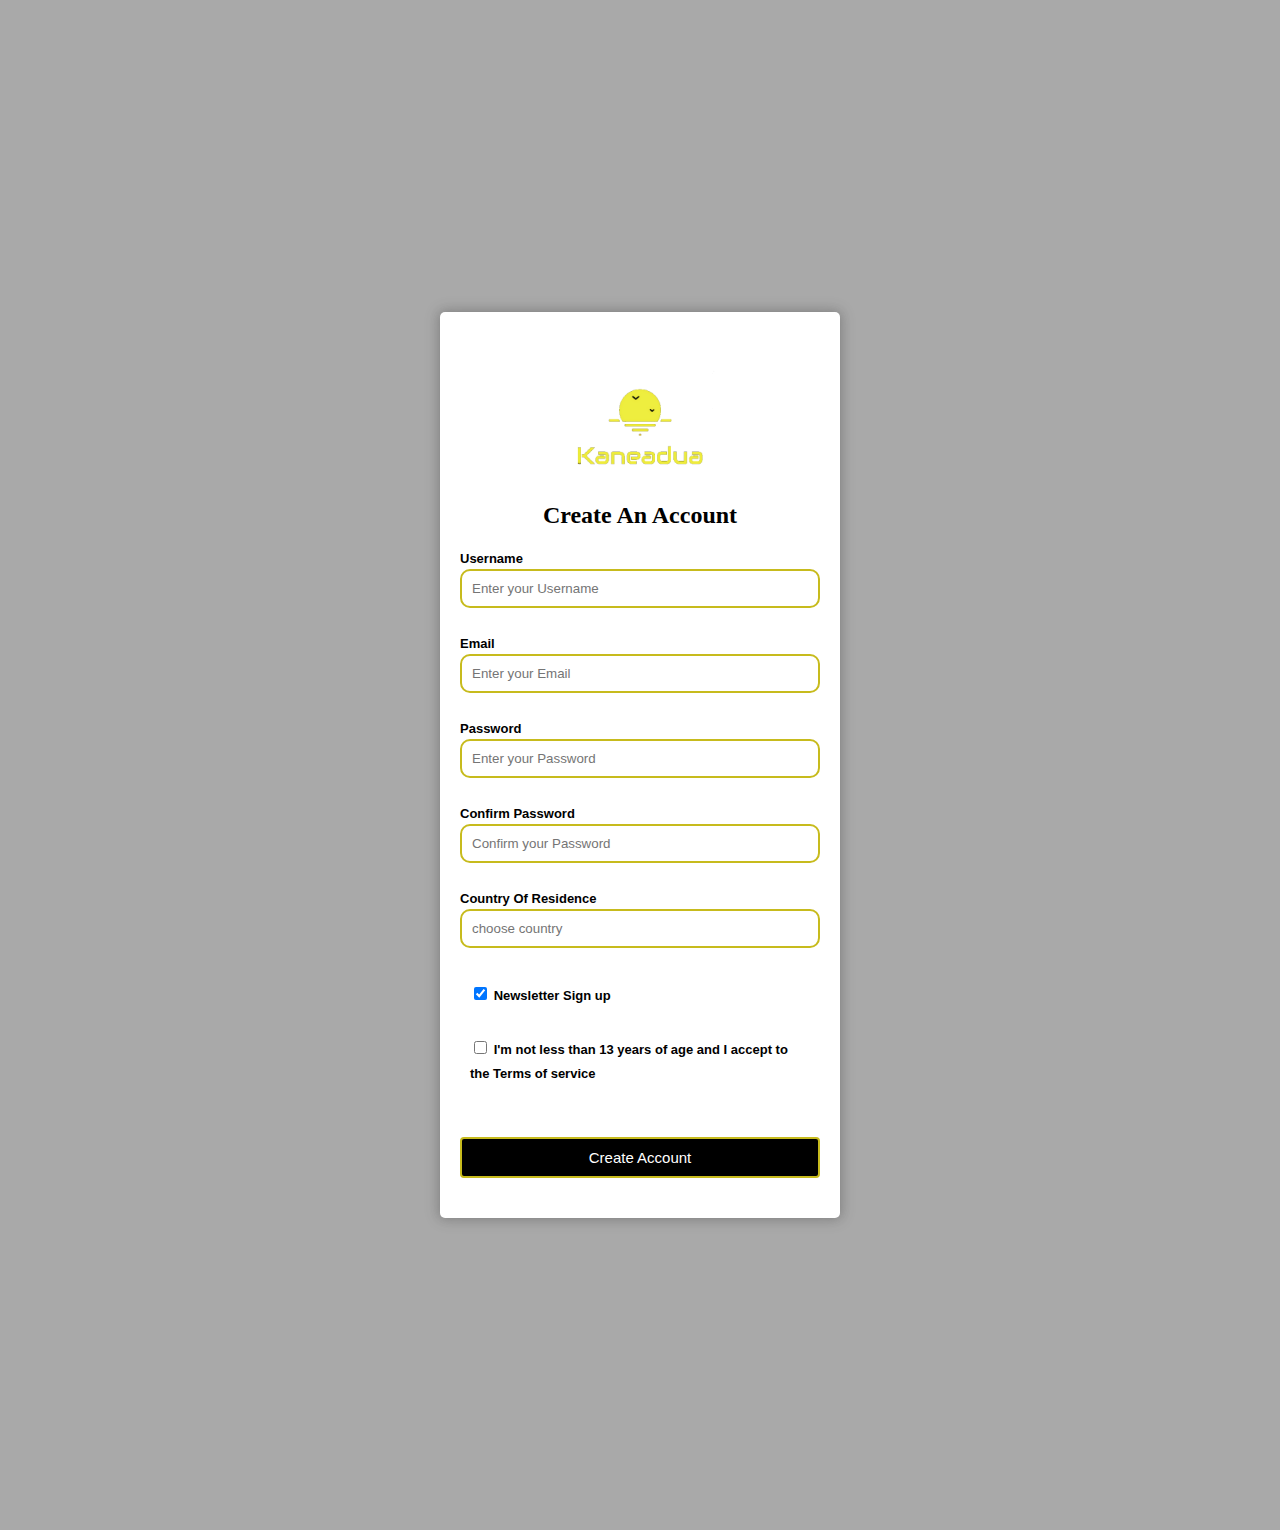
<file: signup/form.html>
<!DOCTYPE html>
<html lang="en">

<head>
    <meta charset="UTF-8">
     <meta name="viewport" content="width=device-width, initial-scale=1.0"> 
    <title>Create Account Page</title>
    <link rel="stylesheet" href="https://cdnjs.cloudflare.com/ajax/libs/font-awesome/4.7.0/css/font-awesome.min.css">
    <link rel="stylesheet" href="./style.css">
    <link rel="icon"  href="kaneadua.gif">
</head>

<body>
    <main>
        <div class="container">
            <div class="header">
				<img id="logo" src="38598592.png" alt="">
                <h2  id="heading">Create An Account</h2>
            </div>
            <form class="form" id="form" action="loggedIn.html">
                <div class="form-control">
                    <label for="username">Username</label>
                    <input type="text" id="username" placeholder="Enter your Username">
                    <i class="fa fa-smile-o"></i>
                    <i class="fa fa-frown-o"></i>
                    <p class="errorMessage">Error Message</p>
                </div>

                <div class="form-control">
                    <label for="email">Email</label>
                    <input type="email" id="email" placeholder="Enter your Email">
                    <i class="fa fa-smile-o"></i>
                    <i class="fa fa-frown-o"></i>
                    <p class="errorMessage">Error Message</p>
                </div>

                <div class="form-control">
                    <label for="password">Password</label>
                    <input type="password" id="password" placeholder="Enter your Password">
                    <i class="fa fa-smile-o"></i>
                    <i class="fa fa-frown-o"></i>
                    <p class="errorMessage">Error Message</p>
                </div>

                <div class="form-control">
                    <label for="password2">Confirm Password</label>
                    <input type="password" id="password2" placeholder="Confirm your Password">
                    <i class="fa fa-smile-o"></i>
                    <i class="fa fa-frown-o"></i>
                    <p class="errorMessage">Error Message</p>
                </div>
				
				<div class="form-control">
                    <label for="contry">Country Of Residence</label>
                    <input type="text" name="country" id="contry" list="country" placeholder="choose country">
					<datalist id="country">
			 	<option value="Afghanistan">Afghanistan</option>
				<option value="Albania">Albania</option>

				<option value="Algeria">Algeria</option>
				<option value="American Samoa">American Samoa</option>
				<option value="Andorra">Andorra</option>
				<option value="Angola">Angola</option>
				<option value="Anguilla">Anguilla</option>
				<option value="Antartica">Antarctica</option>
				<option value="Antigua and Barbuda">Antigua and Barbuda</option>
				<option value="Argentina">Argentina</option>
				<option value="Armenia">Armenia</option>
				<option value="Aruba">Aruba</option>
				<option value="Australia">Australia</option>
				<option value="Austria">Austria</option>
				<option value="Azerbaijan">Azerbaijan</option>
				<option value="Bahamas">Bahamas</option>
				<option value="Bahrain">Bahrain</option>
				<option value="Bangladesh">Bangladesh</option>
				<option value="Barbados">Barbados</option>
				<option value="Belarus">Belarus</option>
				<option value="Belgium">Belgium</option>
				<option value="Belize">Belize</option>
				<option value="Benin">Benin</option>
				<option value="Bermuda">Bermuda</option>
				<option value="Bhutan">Bhutan</option>
				<option value="Bolivia">Bolivia</option>
				<option value="Bosnia and Herzegowina">Bosnia and Herzegowina</option>
				<option value="Botswana">Botswana</option>
				<option value="Bouvet Island">Bouvet Island</option>
				<option value="Brazil">Brazil</option>
				<option value="British Indian Ocean Territory">British Indian Ocean Territory</option>
				<option value="Brunei Darussalam">Brunei Darussalam</option>
				<option value="Bulgaria">Bulgaria</option>
				<option value="Burkina Faso">Burkina Faso</option>
				<option value="Burundi">Burundi</option>
				<option value="Cambodia">Cambodia</option>
				<option value="Cameroon">Cameroon</option>
				<option value="Canada">Canada</option>
				<option value="Cape Verde">Cape Verde</option>
				<option value="Cayman Islands">Cayman Islands</option>
				<option value="Central African Republic">Central African Republic</option>
				<option value="Chad">Chad</option>
				<option value="Chile">Chile</option>
				<option value="China">China</option>
				<option value="Christmas Island">Christmas Island</option>
				<option value="Cocos Islands">Cocos (Keeling) Islands</option>
				<option value="Colombia">Colombia</option>
				<option value="Comoros">Comoros</option>
				<option value="Congo">Congo</option>
				<option value="Congo">Congo, the Democratic Republic of the</option>
				<option value="Cook Islands">Cook Islands</option>
				<option value="Costa Rica">Costa Rica</option>
				<option value="Cota D'Ivoire">Cote d'Ivoire</option>
				<option value="Croatia">Croatia (Hrvatska)</option>
				<option value="Cuba">Cuba</option>
				<option value="Cyprus">Cyprus</option>
				<option value="Czech Republic">Czech Republic</option>
				<option value="Denmark">Denmark</option>
				<option value="Djibouti">Djibouti</option>
				<option value="Dominica">Dominica</option>
				<option value="Dominican Republic">Dominican Republic</option>
				<option value="East Timor">East Timor</option>
				<option value="Ecuador">Ecuador</option>
				<option value="Egypt">Egypt</option>
				<option value="El Salvador">El Salvador</option>
				<option value="Equatorial Guinea">Equatorial Guinea</option>
				<option value="Eritrea">Eritrea</option>
				<option value="Estonia">Estonia</option>
				<option value="Ethiopia">Ethiopia</option>
				<option value="Falkland Islands">Falkland Islands (Malvinas)</option>
				<option value="Faroe Islands">Faroe Islands</option>
				<option value="Fiji">Fiji</option>
				<option value="Finland">Finland</option>
				<option value="France">France</option>
				<option value="France Metropolitan">France, Metropolitan</option>
				<option value="French Guiana">French Guiana</option>
				<option value="French Polynesia">French Polynesia</option>
				<option value="French Southern Territories">French Southern Territories</option>
				<option value="Gabon">Gabon</option>
				<option value="Gambia">Gambia</option>
				<option value="Georgia">Georgia</option>
				<option value="Germany">Germany</option>
				<option value="Ghana">Ghana</option>
				<option value="Gibraltar">Gibraltar</option>
				<option value="Greece">Greece</option>
				<option value="Greenland">Greenland</option>
				<option value="Grenada">Grenada</option>
				<option value="Guadeloupe">Guadeloupe</option>
				<option value="Guam">Guam</option>
				<option value="Guatemala">Guatemala</option>
				<option value="Guinea">Guinea</option>
				<option value="Guinea-Bissau">Guinea-Bissau</option>
				<option value="Guyana">Guyana</option>
				<option value="Haiti">Haiti</option>
				<option value="Heard and McDonald Islands">Heard and Mc Donald Islands</option>
				<option value="Holy See">Holy See (Vatican City State)</option>
				<option value="Honduras">Honduras</option>
				<option value="Hong Kong">Hong Kong</option>
				<option value="Hungary">Hungary</option>
				<option value="Iceland">Iceland</option>
				<option value="India">India</option>
				<option value="Indonesia">Indonesia</option>
				<option value="Iran">Iran (Islamic Republic of)</option>
				<option value="Iraq">Iraq</option>
				<option value="Ireland">Ireland</option>
				<option value="Israel">Israel</option>
				<option value="Italy">Italy</option>
				<option value="Jamaica">Jamaica</option>
				<option value="Japan">Japan</option>
				<option value="Jordan">Jordan</option>
				<option value="Kazakhstan">Kazakhstan</option>
				<option value="Kenya">Kenya</option>
				<option value="Kiribati">Kiribati</option>
				<option value="Democratic People's Republic of Korea">Korea, Democratic People's Republic of</option>
				<option value="Korea">Korea, Republic of</option>
				<option value="Kuwait">Kuwait</option>
				<option value="Kyrgyzstan">Kyrgyzstan</option>
				<option value="Lao">Lao People's Democratic Republic</option>
				<option value="Latvia">Latvia</option>
				<option value="Lebanon" selected>Lebanon</option>
				<option value="Lesotho">Lesotho</option>
				<option value="Liberia">Liberia</option>
				<option value="Libyan Arab Jamahiriya">Libyan Arab Jamahiriya</option>
				<option value="Liechtenstein">Liechtenstein</option>
				<option value="Lithuania">Lithuania</option>
				<option value="Luxembourg">Luxembourg</option>
				<option value="Macau">Macau</option>
				<option value="Macedonia">Macedonia, The Former Yugoslav Republic of</option>
				<option value="Madagascar">Madagascar</option>
				<option value="Malawi">Malawi</option>
				<option value="Malaysia">Malaysia</option>
				<option value="Maldives">Maldives</option>
				<option value="Mali">Mali</option>
				<option value="Malta">Malta</option>
				<option value="Marshall Islands">Marshall Islands</option>
				<option value="Martinique">Martinique</option>
				<option value="Mauritania">Mauritania</option>
				<option value="Mauritius">Mauritius</option>
				<option value="Mayotte">Mayotte</option>
				<option value="Mexico">Mexico</option>
				<option value="Micronesia">Micronesia, Federated States of</option>
				<option value="Moldova">Moldova, Republic of</option>
				<option value="Monaco">Monaco</option>
				<option value="Mongolia">Mongolia</option>
				<option value="Montserrat">Montserrat</option>
				<option value="Morocco">Morocco</option>
				<option value="Mozambique">Mozambique</option>
				<option value="Myanmar">Myanmar</option>
				<option value="Namibia">Namibia</option>
				<option value="Nauru">Nauru</option>
				<option value="Nepal">Nepal</option>
				<option value="Netherlands">Netherlands</option>
				<option value="Netherlands Antilles">Netherlands Antilles</option>
				<option value="New Caledonia">New Caledonia</option>
				<option value="New Zealand">New Zealand</option>
				<option value="Nicaragua">Nicaragua</option>
				<option value="Niger">Niger</option>
				<option value="Nigeria">Nigeria</option>
				<option value="Niue">Niue</option>
				<option value="Norfolk Island">Norfolk Island</option>
				<option value="Northern Mariana Islands">Northern Mariana Islands</option>
				<option value="Norway">Norway</option>
				<option value="Oman">Oman</option>
				<option value="Pakistan">Pakistan</option>
				<option value="Palau">Palau</option>
				<option value="Panama">Panama</option>
				<option value="Papua New Guinea">Papua New Guinea</option>
				<option value="Paraguay">Paraguay</option>
				<option value="Peru">Peru</option>
				<option value="Philippines">Philippines</option>
				<option value="Pitcairn">Pitcairn</option>
				<option value="Poland">Poland</option>
				<option value="Portugal">Portugal</option>
				<option value="Puerto Rico">Puerto Rico</option>
				<option value="Qatar">Qatar</option>
				<option value="Reunion">Reunion</option>
				<option value="Romania">Romania</option>
				<option value="Russia">Russian Federation</option>
				<option value="Rwanda">Rwanda</option>
				<option value="Saint Kitts and Nevis">Saint Kitts and Nevis</option> 
				<option value="Saint LUCIA">Saint LUCIA</option>
				<option value="Saint Vincent">Saint Vincent and the Grenadines</option>
				<option value="Samoa">Samoa</option>
				<option value="San Marino">San Marino</option>
				<option value="Sao Tome and Principe">Sao Tome and Principe</option> 
				<option value="Saudi Arabia">Saudi Arabia</option>
				<option value="Senegal">Senegal</option>
				<option value="Seychelles">Seychelles</option>
				<option value="Sierra">Sierra Leone</option>
				<option value="Singapore">Singapore</option>
				<option value="Slovakia">Slovakia (Slovak Republic)</option>
				<option value="Slovenia">Slovenia</option>
				<option value="Solomon Islands">Solomon Islands</option>
				<option value="Somalia">Somalia</option>
				<option value="South Africa">South Africa</option>
				<option value="South Georgia">South Georgia and the South Sandwich Islands</option>
				<option value="Span">Spain</option>
				<option value="SriLanka">Sri Lanka</option>
				<option value="St. Helena">St. Helena</option>
				<option value="St. Pierre and Miguelon">St. Pierre and Miquelon</option>
				<option value="Sudan">Sudan</option>
				<option value="Suriname">Suriname</option>
				<option value="Svalbard">Svalbard and Jan Mayen Islands</option>
				<option value="Swaziland">Swaziland</option>
				<option value="Sweden">Sweden</option>
				<option value="Switzerland">Switzerland</option>
				<option value="Syria">Syrian Arab Republic</option>
				<option value="Taiwan">Taiwan, Province of China</option>
				<option value="Tajikistan">Tajikistan</option>
				<option value="Tanzania">Tanzania, United Republic of</option>
				<option value="Thailand">Thailand</option>
				<option value="Togo">Togo</option>
				<option value="Tokelau">Tokelau</option>
				<option value="Tonga">Tonga</option>
				<option value="Trinidad and Tobago">Trinidad and Tobago</option>
				<option value="Tunisia">Tunisia</option>
				<option value="Turkey">Turkey</option>
				<option value="Turkmenistan">Turkmenistan</option>
				<option value="Turks and Caicos">Turks and Caicos Islands</option>
				<option value="Tuvalu">Tuvalu</option>
				<option value="Uganda">Uganda</option>
				<option value="Ukraine">Ukraine</option>
				<option value="United Arab Emirates">United Arab Emirates</option>
				<option value="United Kingdom">United Kingdom</option>
				<option value="United States">United States</option>
				<option value="United States Minor Outlying Islands">United States Minor Outlying Islands</option>
				<option value="Uruguay">Uruguay</option>
				<option value="Uzbekistan">Uzbekistan</option>
				<option value="Vanuatu">Vanuatu</option>
				<option value="Venezuela">Venezuela</option>
				<option value="Vietnam">Viet Nam</option>
				<option value="Virgin Islands (British)">Virgin Islands (British)</option>
				<option value="Virgin Islands (U.S)">Virgin Islands (U.S.)</option>
				<option value="Wallis and Futana Islands">Wallis and Futuna Islands</option>
				<option value="Western Sahara">Western Sahara</option>
				<option value="Yemen">Yemen</option>
				<option value="Serbia">Serbia</option>
				<option value="Zambia">Zambia</option>
				<option value="Zimbabwe">Zimbabwe</option>

			</datalist>
                    <i class="fa fa-smile-o"></i>
                    <i class="fa fa-frown-o"></i>
                    <p class="errorMessage">Error Message</p>
                </div>
				
				<div id="nws">
					
						<input type="checkbox" name="Newsletter" checked/>
						<label for="nws">Newsletter Sign up </label>
					
				</div>
				
				<div id="TnC" class="TermsAndConditions" >
						<input id="terms" type="checkbox" />
						
						<label for="TnC">I'm not less than 13 years of age and I accept to the Terms of service </label>
					
					<i class="fa fa-smile-o"></i>
                    <i class="fa fa-frown-o"></i>
                    <p class="errorMessage">Error Message</p>
					
				</div>
				

                 <button>Create Account</button> 

            </form>

          

        </div>
    </main>
    
    <script src="./app.js"></script>
</body>

</html>
</file>
<file: assets/web/assets/mobirise-icons2/mobirise2.css>
@font-face {
  font-family: 'Moririse2';
  font-display: swap;
  src:  url('mobirise2.eot?f2bix4');
  src:  url('mobirise2.eot?f2bix4#iefix') format('embedded-opentype'),
    url('mobirise2.ttf?f2bix4') format('truetype'),
    url('mobirise2.woff?f2bix4') format('woff'),
    url('mobirise2.svg?f2bix4#mobirise2') format('svg');
  font-weight: normal;
  font-style: normal;
}

[class^="mobi-"], [class*=" mobi-"] {
  /* use !important to prevent issues with browser extensions that change fonts */
  font-family: 'Moririse2' !important;
  speak: none;
  font-style: normal;
  font-weight: normal;
  font-variant: normal;
  text-transform: none;
  line-height: 1;

  /* Better Font Rendering =========== */
  -webkit-font-smoothing: antialiased;
  -moz-osx-font-smoothing: grayscale;
}

.mobi-mbri-add-submenu:before {
  content: "\e900";
}
.mobi-mbri-alert:before {
  content: "\e901";
}
.mobi-mbri-align-center:before {
  content: "\e902";
}
.mobi-mbri-align-justify:before {
  content: "\e903";
}
.mobi-mbri-align-left:before {
  content: "\e904";
}
.mobi-mbri-align-right:before {
  content: "\e905";
}
.mobi-mbri-android:before {
  content: "\e906";
}
.mobi-mbri-apple:before {
  content: "\e907";
}
.mobi-mbri-arrow-down:before {
  content: "\e908";
}
.mobi-mbri-arrow-next:before {
  content: "\e909";
}
.mobi-mbri-arrow-prev:before {
  content: "\e90a";
}
.mobi-mbri-arrow-up:before {
  content: "\e90b";
}
.mobi-mbri-bold:before {
  content: "\e90c";
}
.mobi-mbri-bookmark:before {
  content: "\e90d";
}
.mobi-mbri-bootstrap:before {
  content: "\e90e";
}
.mobi-mbri-briefcase:before {
  content: "\e90f";
}
.mobi-mbri-browse:before {
  content: "\e910";
}
.mobi-mbri-bulleted-list:before {
  content: "\e911";
}
.mobi-mbri-calendar:before {
  content: "\e912";
}
.mobi-mbri-camera:before {
  content: "\e913";
}
.mobi-mbri-cart-add:before {
  content: "\e914";
}
.mobi-mbri-cart-full:before {
  content: "\e915";
}
.mobi-mbri-cash:before {
  content: "\e916";
}
.mobi-mbri-change-style:before {
  content: "\e917";
}
.mobi-mbri-chat:before {
  content: "\e918";
}
.mobi-mbri-clock:before {
  content: "\e919";
}
.mobi-mbri-close:before {
  content: "\e91a";
}
.mobi-mbri-cloud:before {
  content: "\e91b";
}
.mobi-mbri-code:before {
  content: "\e91c";
}
.mobi-mbri-contact-form:before {
  content: "\e91d";
}
.mobi-mbri-credit-card:before {
  content: "\e91e";
}
.mobi-mbri-cursor-click:before {
  content: "\e91f";
}
.mobi-mbri-cust-feedback:before {
  content: "\e920";
}
.mobi-mbri-database:before {
  content: "\e921";
}
.mobi-mbri-delivery:before {
  content: "\e922";
}
.mobi-mbri-desktop:before {
  content: "\e923";
}
.mobi-mbri-devices:before {
  content: "\e924";
}
.mobi-mbri-down:before {
  content: "\e925";
}
.mobi-mbri-download-2:before {
  content: "\e926";
}
.mobi-mbri-download:before {
  content: "\e927";
}
.mobi-mbri-drag-n-drop-2:before {
  content: "\e928";
}
.mobi-mbri-drag-n-drop:before {
  content: "\e929";
}
.mobi-mbri-edit-2:before {
  content: "\e92a";
}
.mobi-mbri-edit:before {
  content: "\e92b";
}
.mobi-mbri-error:before {
  content: "\e92c";
}
.mobi-mbri-extension:before {
  content: "\e92d";
}
.mobi-mbri-features:before {
  content: "\e92e";
}
.mobi-mbri-file:before {
  content: "\e92f";
}
.mobi-mbri-flag:before {
  content: "\e930";
}
.mobi-mbri-folder:before {
  content: "\e931";
}
.mobi-mbri-gift:before {
  content: "\e932";
}
.mobi-mbri-github:before {
  content: "\e933";
}
.mobi-mbri-globe-2:before {
  content: "\e934";
}
.mobi-mbri-globe:before {
  content: "\e935";
}
.mobi-mbri-growing-chart:before {
  content: "\e936";
}
.mobi-mbri-hearth:before {
  content: "\e937";
}
.mobi-mbri-help:before {
  content: "\e938";
}
.mobi-mbri-home:before {
  content: "\e939";
}
.mobi-mbri-hot-cup:before {
  content: "\e93a";
}
.mobi-mbri-idea:before {
  content: "\e93b";
}
.mobi-mbri-image-gallery:before {
  content: "\e93c";
}
.mobi-mbri-image-slider:before {
  content: "\e93d";
}
.mobi-mbri-info:before {
  content: "\e93e";
}
.mobi-mbri-italic:before {
  content: "\e93f";
}
.mobi-mbri-key:before {
  content: "\e940";
}
.mobi-mbri-laptop:before {
  content: "\e941";
}
.mobi-mbri-layers:before {
  content: "\e942";
}
.mobi-mbri-left-right:before {
  content: "\e943";
}
.mobi-mbri-left:before {
  content: "\e944";
}
.mobi-mbri-letter:before {
  content: "\e945";
}
.mobi-mbri-like:before {
  content: "\e946";
}
.mobi-mbri-link:before {
  content: "\e947";
}
.mobi-mbri-lock:before {
  content: "\e948";
}
.mobi-mbri-login:before {
  content: "\e949";
}
.mobi-mbri-logout:before {
  content: "\e94a";
}
.mobi-mbri-magic-stick:before {
  content: "\e94b";
}
.mobi-mbri-map-pin:before {
  content: "\e94c";
}
.mobi-mbri-menu:before {
  content: "\e94d";
}
.mobi-mbri-mobile-2:before {
  content: "\e94e";
}
.mobi-mbri-mobile-horizontal:before {
  content: "\e94f";
}
.mobi-mbri-mobile:before {
  content: "\e950";
}
.mobi-mbri-mobirise:before {
  content: "\e951";
}
.mobi-mbri-more-horizontal:before {
  content: "\e952";
}
.mobi-mbri-more-vertical:before {
  content: "\e953";
}
.mobi-mbri-music:before {
  content: "\e954";
}
.mobi-mbri-new-file:before {
  content: "\e955";
}
.mobi-mbri-numbered-list:before {
  content: "\e956";
}
.mobi-mbri-opened-folder:before {
  content: "\e957";
}
.mobi-mbri-pages:before {
  content: "\e958";
}
.mobi-mbri-paper-plane:before {
  content: "\e959";
}
.mobi-mbri-paperclip:before {
  content: "\e95a";
}
.mobi-mbri-phone:before {
  content: "\e95b";
}
.mobi-mbri-photo:before {
  content: "\e95c";
}
.mobi-mbri-photos:before {
  content: "\e95d";
}
.mobi-mbri-pin:before {
  content: "\e95e";
}
.mobi-mbri-play:before {
  content: "\e95f";
}
.mobi-mbri-plus:before {
  content: "\e960";
}
.mobi-mbri-preview:before {
  content: "\e961";
}
.mobi-mbri-print:before {
  content: "\e962";
}
.mobi-mbri-protect:before {
  content: "\e963";
}
.mobi-mbri-question:before {
  content: "\e964";
}
.mobi-mbri-quote-left:before {
  content: "\e965";
}
.mobi-mbri-quote-right:before {
  content: "\e966";
}
.mobi-mbri-redo:before {
  content: "\e967";
}
.mobi-mbri-refresh:before {
  content: "\e968";
}
.mobi-mbri-responsive-2:before {
  content: "\e969";
}
.mobi-mbri-responsive:before {
  content: "\e96a";
}
.mobi-mbri-right:before {
  content: "\e96b";
}
.mobi-mbri-rocket:before {
  content: "\e96c";
}
.mobi-mbri-sad-face:before {
  content: "\e96d";
}
.mobi-mbri-sale:before {
  content: "\e96e";
}
.mobi-mbri-save:before {
  content: "\e96f";
}
.mobi-mbri-search:before {
  content: "\e970";
}
.mobi-mbri-setting-2:before {
  content: "\e971";
}
.mobi-mbri-setting-3:before {
  content: "\e972";
}
.mobi-mbri-setting:before {
  content: "\e973";
}
.mobi-mbri-share:before {
  content: "\e974";
}
.mobi-mbri-shopping-bag:before {
  content: "\e975";
}
.mobi-mbri-shopping-basket:before {
  content: "\e976";
}
.mobi-mbri-shopping-cart:before {
  content: "\e977";
}
.mobi-mbri-sites:before {
  content: "\e978";
}
.mobi-mbri-smile-face:before {
  content: "\e979";
}
.mobi-mbri-speed:before {
  content: "\e97a";
}
.mobi-mbri-star:before {
  content: "\e97b";
}
.mobi-mbri-success:before {
  content: "\e97c";
}
.mobi-mbri-sun:before {
  content: "\e97d";
}
.mobi-mbri-sun2:before {
  content: "\e97e";
}
.mobi-mbri-tablet-vertical:before {
  content: "\e97f";
}
.mobi-mbri-tablet:before {
  content: "\e980";
}
.mobi-mbri-target:before {
  content: "\e981";
}
.mobi-mbri-timer:before {
  content: "\e982";
}
.mobi-mbri-to-ftp:before {
  content: "\e983";
}
.mobi-mbri-to-local-drive:before {
  content: "\e984";
}
.mobi-mbri-touch-swipe:before {
  content: "\e985";
}
.mobi-mbri-touch:before {
  content: "\e986";
}
.mobi-mbri-trash:before {
  content: "\e987";
}
.mobi-mbri-underline:before {
  content: "\e988";
}
.mobi-mbri-undo:before {
  content: "\e989";
}
.mobi-mbri-unlink:before {
  content: "\e98a";
}
.mobi-mbri-unlock:before {
  content: "\e98b";
}
.mobi-mbri-up-down:before {
  content: "\e98c";
}
.mobi-mbri-up:before {
  content: "\e98d";
}
.mobi-mbri-update:before {
  content: "\e98e";
}
.mobi-mbri-upload-2:before {
  content: "\e98f";
}
.mobi-mbri-upload:before {
  content: "\e990";
}
.mobi-mbri-user-2:before {
  content: "\e991";
}
.mobi-mbri-user:before {
  content: "\e992";
}
.mobi-mbri-users:before {
  content: "\e993";
}
.mobi-mbri-video-play:before {
  content: "\e994";
}
.mobi-mbri-video:before {
  content: "\e995";
}
.mobi-mbri-watch:before {
  content: "\e996";
}
.mobi-mbri-website-theme-2:before {
  content: "\e997";
}
.mobi-mbri-website-theme:before {
  content: "\e998";
}
.mobi-mbri-wifi:before {
  content: "\e999";
}
.mobi-mbri-windows:before {
  content: "\e99a";
}
.mobi-mbri-zoom-in:before {
  content: "\e99b";
}
.mobi-mbri-zoom-out:before {
  content: "\e99c";
}
</file>
<file: assets/dropdown/css/style.css>
.navbar-dropdown {
  left: 0;
  padding: 0;
  position: absolute;
  right: 0;
  top: 0;
  transition: all 0.45s ease;
  z-index: 1030;
  background: #282828; }
  .navbar-dropdown .navbar-logo {
    margin-right: 0.8rem;
    transition: margin 0.3s ease-in-out;
    vertical-align: middle; }
    .navbar-dropdown .navbar-logo img {
      height: 3.125rem;
      transition: all 0.3s ease-in-out; }
    .navbar-dropdown .navbar-logo.mbr-iconfont {
      font-size: 3.125rem;
      line-height: 3.125rem; }
  .navbar-dropdown .navbar-caption {
    font-weight: 700;
    white-space: normal;
    vertical-align: -4px;
    line-height: 3.125rem !important; }
    .navbar-dropdown .navbar-caption, .navbar-dropdown .navbar-caption:hover {
      color: inherit;
      text-decoration: none; }
  .navbar-dropdown .mbr-iconfont + .navbar-caption {
    vertical-align: -1px; }
  .navbar-dropdown.navbar-fixed-top {
    position: fixed; }
  .navbar-dropdown .navbar-brand span {
    vertical-align: -4px; }
  .navbar-dropdown.bg-color.transparent {
    background: none; }
  .navbar-dropdown.navbar-short .navbar-brand {
    padding: 0.625rem 0; }
    .navbar-dropdown.navbar-short .navbar-brand span {
      vertical-align: -1px; }
  .navbar-dropdown.navbar-short .navbar-caption {
    line-height: 2.375rem !important;
    vertical-align: -2px; }
  .navbar-dropdown.navbar-short .navbar-logo {
    margin-right: 0.5rem; }
    .navbar-dropdown.navbar-short .navbar-logo img {
      height: 2.375rem; }
    .navbar-dropdown.navbar-short .navbar-logo.mbr-iconfont {
      font-size: 2.375rem;
      line-height: 2.375rem; }
  .navbar-dropdown.navbar-short .mbr-table-cell {
    height: 3.625rem; }
  .navbar-dropdown .navbar-close {
    left: 0.6875rem;
    position: fixed;
    top: 0.75rem;
    z-index: 1000; }
  .navbar-dropdown .hamburger-icon {
    content: "";
    display: inline-block;
    vertical-align: middle;
    width: 16px;
    -webkit-box-shadow: 0 -6px 0 1px #282828,0 0 0 1px #282828,0 6px 0 1px #282828;
    -moz-box-shadow: 0 -6px 0 1px #282828,0 0 0 1px #282828,0 6px 0 1px #282828;
    box-shadow: 0 -6px 0 1px #282828,0 0 0 1px #282828,0 6px 0 1px #282828; }

.dropdown-menu .dropdown-toggle[data-toggle="dropdown-submenu"]::after {
  border-bottom: 0.35em solid transparent;
  border-left: 0.35em solid;
  border-right: 0;
  border-top: 0.35em solid transparent;
  margin-left: 0.3rem; }

.dropdown-menu .dropdown-item:focus {
  outline: 0; }

.nav-dropdown {
  font-size: 0.75rem;
  font-weight: 500;
  height: auto !important; }
  .nav-dropdown .nav-btn {
    padding-left: 1rem; }
  .nav-dropdown .link {
    margin: .667em 1.667em;
    font-weight: 500;
    padding: 0;
    transition: color .2s ease-in-out; }
    .nav-dropdown .link.dropdown-toggle {
      margin-right: 2.583em; }
      .nav-dropdown .link.dropdown-toggle::after {
        margin-left: .25rem;
        border-top: 0.35em solid;
        border-right: 0.35em solid transparent;
        border-left: 0.35em solid transparent;
        border-bottom: 0; }
      .nav-dropdown .link.dropdown-toggle[aria-expanded="true"] {
        margin: 0;
        padding: 0.667em 3.263em  0.667em 1.667em; }
  .nav-dropdown .link::after,
  .nav-dropdown .dropdown-item::after {
    color: inherit; }
  .nav-dropdown .btn {
    font-size: 0.75rem;
    font-weight: 700;
    letter-spacing: 0;
    margin-bottom: 0;
    padding-left: 1.25rem;
    padding-right: 1.25rem; }
  .nav-dropdown .dropdown-menu {
    border-radius: 0;
    border: 0;
    left: 0;
    margin: 0;
    padding-bottom: 1.25rem;
    padding-top: 1.25rem;
    position: relative; }
  .nav-dropdown .dropdown-submenu {
    margin-left: 0.125rem;
    top: 0; }
  .nav-dropdown .dropdown-item {
    font-weight: 500;
    line-height: 2;
    padding: 0.3846em 4.615em 0.3846em 1.5385em;
    position: relative;
    transition: color .2s ease-in-out, background-color .2s ease-in-out; }
    .nav-dropdown .dropdown-item::after {
      margin-top: -0.3077em;
      position: absolute;
      right: 1.1538em;
      top: 50%; }
    .nav-dropdown .dropdown-item:focus, .nav-dropdown .dropdown-item:hover {
      background: none; }

@media (max-width: 767px) {
  .nav-dropdown.navbar-toggleable-sm {
    bottom: 0;
    display: none;
    left: 0;
    overflow-x: hidden;
    position: fixed;
    top: 0;
    transform: translateX(-100%);
    -ms-transform: translateX(-100%);
    -webkit-transform: translateX(-100%);
    width: 18.75rem;
    z-index: 999; } }
.nav-dropdown.navbar-toggleable-xl {
  bottom: 0;
  display: none;
  left: 0;
  overflow-x: hidden;
  position: fixed;
  top: 0;
  transform: translateX(-100%);
  -ms-transform: translateX(-100%);
  -webkit-transform: translateX(-100%);
  width: 18.75rem;
  z-index: 999; }

.nav-dropdown-sm {
  display: block !important;
  overflow-x: hidden;
  overflow: auto;
  padding-top: 3.875rem; }
  .nav-dropdown-sm::after {
    content: "";
    display: block;
    height: 3rem;
    width: 100%; }
  .nav-dropdown-sm.collapse.in ~ .navbar-close {
    display: block !important; }
  .nav-dropdown-sm.collapsing, .nav-dropdown-sm.collapse.in {
    transform: translateX(0);
    -ms-transform: translateX(0);
    -webkit-transform: translateX(0);
    transition: all 0.25s ease-out;
    -webkit-transition: all 0.25s ease-out;
    background: #282828; }
  .nav-dropdown-sm.collapsing[aria-expanded="false"] {
    transform: translateX(-100%);
    -ms-transform: translateX(-100%);
    -webkit-transform: translateX(-100%); }
  .nav-dropdown-sm .nav-item {
    display: block;
    margin-left: 0 !important;
    padding-left: 0; }
  .nav-dropdown-sm .link,
  .nav-dropdown-sm .dropdown-item {
    border-top: 1px dotted rgba(255, 255, 255, 0.1);
    font-size: 0.8125rem;
    line-height: 1.6;
    margin: 0 !important;
    padding: 0.875rem 2.4rem 0.875rem 1.5625rem !important;
    position: relative;
    white-space: normal; }
    .nav-dropdown-sm .link:focus, .nav-dropdown-sm .link:hover,
    .nav-dropdown-sm .dropdown-item:focus,
    .nav-dropdown-sm .dropdown-item:hover {
      background: rgba(0, 0, 0, 0.2) !important;
      color: #c0a375; }
  .nav-dropdown-sm .nav-btn {
    position: relative;
    padding: 1.5625rem 1.5625rem 0 1.5625rem; }
    .nav-dropdown-sm .nav-btn::before {
      border-top: 1px dotted rgba(255, 255, 255, 0.1);
      content: "";
      left: 0;
      position: absolute;
      top: 0;
      width: 100%; }
    .nav-dropdown-sm .nav-btn + .nav-btn {
      padding-top: 0.625rem; }
      .nav-dropdown-sm .nav-btn + .nav-btn::before {
        display: none; }
  .nav-dropdown-sm .btn {
    padding: 0.625rem 0; }
  .nav-dropdown-sm .dropdown-toggle[data-toggle="dropdown-submenu"]::after {
    margin-left: .25rem;
    border-top: 0.35em solid;
    border-right: 0.35em solid transparent;
    border-left: 0.35em solid transparent;
    border-bottom: 0; }
  .nav-dropdown-sm .dropdown-toggle[data-toggle="dropdown-submenu"][aria-expanded="true"]::after {
    border-top: 0;
    border-right: 0.35em solid transparent;
    border-left: 0.35em solid transparent;
    border-bottom: 0.35em solid; }
  .nav-dropdown-sm .dropdown-menu {
    margin: 0;
    padding: 0;
    position: relative;
    top: 0;
    left: 0;
    width: 100%;
    border: 0;
    float: none;
    border-radius: 0;
    background: none; }
  .nav-dropdown-sm .dropdown-submenu {
    left: 100%;
    margin-left: 0.125rem;
    margin-top: -1.25rem;
    top: 0; }

.navbar-toggleable-sm .nav-dropdown .dropdown-menu {
  position: absolute; }

.navbar-toggleable-sm .nav-dropdown .dropdown-submenu {
  left: 100%;
  margin-left: 0.125rem;
  margin-top: -1.25rem;
  top: 0; }

.navbar-toggleable-sm.opened .nav-dropdown .dropdown-menu {
  position: relative; }

.navbar-toggleable-sm.opened .nav-dropdown .dropdown-submenu {
  left: 0;
  margin-left: 00rem;
  margin-top: 0rem;
  top: 0; }

.is-builder .nav-dropdown.collapsing {
  transition: none !important; }

/*# sourceMappingURL=style.css.map */
</file>
<file: assets/socicon/css/styles.css>
@charset "UTF-8";

@font-face {
  font-family: 'Socicon';
  src:  url('../fonts/socicon.eot');
  src:  url('../fonts/socicon.eot?#iefix') format('embedded-opentype'),
    url('../fonts/socicon.woff2') format('woff2'),
    url('../fonts/socicon.ttf') format('truetype'),
    url('../fonts/socicon.woff') format('woff'),
    url('../fonts/socicon.svg#socicon') format('svg');
  font-weight: normal;
  font-style: normal;
}

[data-icon]:before {
  font-family: "socicon" !important;
  content: attr(data-icon);
  font-style: normal !important;
  font-weight: normal !important;
  font-variant: normal !important;
  text-transform: none !important;
  speak: none;
  line-height: 1;
  -webkit-font-smoothing: antialiased;
  -moz-osx-font-smoothing: grayscale;
}

[class^="socicon-"], [class*=" socicon-"] {
  /* use !important to prevent issues with browser extensions that change fonts */
  font-family: 'Socicon' !important;
  speak: none;
  font-style: normal;
  font-weight: normal;
  font-variant: normal;
  text-transform: none;
  line-height: 1;

  /* Better Font Rendering =========== */
  -webkit-font-smoothing: antialiased;
  -moz-osx-font-smoothing: grayscale;
}

.socicon-eitaa:before {
  content: "\e97c";
}
.socicon-soroush:before {
  content: "\e97d";
}
.socicon-bale:before {
  content: "\e97e";
}
.socicon-zazzle:before {
  content: "\e97b";
}
.socicon-society6:before {
  content: "\e97a";
}
.socicon-redbubble:before {
  content: "\e979";
}
.socicon-avvo:before {
  content: "\e978";
}
.socicon-stitcher:before {
  content: "\e977";
}
.socicon-googlehangouts:before {
  content: "\e974";
}
.socicon-dlive:before {
  content: "\e975";
}
.socicon-vsco:before {
  content: "\e976";
}
.socicon-flipboard:before {
  content: "\e973";
}
.socicon-ubuntu:before {
  content: "\e958";
}
.socicon-artstation:before {
  content: "\e959";
}
.socicon-invision:before {
  content: "\e95a";
}
.socicon-torial:before {
  content: "\e95b";
}
.socicon-collectorz:before {
  content: "\e95c";
}
.socicon-seenthis:before {
  content: "\e95d";
}
.socicon-googleplaymusic:before {
  content: "\e95e";
}
.socicon-debian:before {
  content: "\e95f";
}
.socicon-filmfreeway:before {
  content: "\e960";
}
.socicon-gnome:before {
  content: "\e961";
}
.socicon-itchio:before {
  content: "\e962";
}
.socicon-jamendo:before {
  content: "\e963";
}
.socicon-mix:before {
  content: "\e964";
}
.socicon-sharepoint:before {
  content: "\e965";
}
.socicon-tinder:before {
  content: "\e966";
}
.socicon-windguru:before {
  content: "\e967";
}
.socicon-cdbaby:before {
  content: "\e968";
}
.socicon-elementaryos:before {
  content: "\e969";
}
.socicon-stage32:before {
  content: "\e96a";
}
.socicon-tiktok:before {
  content: "\e96b";
}
.socicon-gitter:before {
  content: "\e96c";
}
.socicon-letterboxd:before {
  content: "\e96d";
}
.socicon-threema:before {
  content: "\e96e";
}
.socicon-splice:before {
  content: "\e96f";
}
.socicon-metapop:before {
  content: "\e970";
}
.socicon-naver:before {
  content: "\e971";
}
.socicon-remote:before {
  content: "\e972";
}
.socicon-internet:before {
  content: "\e957";
}
.socicon-moddb:before {
  content: "\e94b";
}
.socicon-indiedb:before {
  content: "\e94c";
}
.socicon-traxsource:before {
  content: "\e94d";
}
.socicon-gamefor:before {
  content: "\e94e";
}
.socicon-pixiv:before {
  content: "\e94f";
}
.socicon-myanimelist:before {
  content: "\e950";
}
.socicon-blackberry:before {
  content: "\e951";
}
.socicon-wickr:before {
  content: "\e952";
}
.socicon-spip:before {
  content: "\e953";
}
.socicon-napster:before {
  content: "\e954";
}
.socicon-beatport:before {
  content: "\e955";
}
.socicon-hackerone:before {
  content: "\e956";
}
.socicon-hackernews:before {
  content: "\e946";
}
.socicon-smashwords:before {
  content: "\e947";
}
.socicon-kobo:before {
  content: "\e948";
}
.socicon-bookbub:before {
  content: "\e949";
}
.socicon-mailru:before {
  content: "\e94a";
}
.socicon-gitlab:before {
  content: "\e945";
}
.socicon-instructables:before {
  content: "\e944";
}
.socicon-portfolio:before {
  content: "\e943";
}
.socicon-codered:before {
  content: "\e940";
}
.socicon-origin:before {
  content: "\e941";
}
.socicon-nextdoor:before {
  content: "\e942";
}
.socicon-udemy:before {
  content: "\e93f";
}
.socicon-livemaster:before {
  content: "\e93e";
}
.socicon-crunchbase:before {
  content: "\e93b";
}
.socicon-homefy:before {
  content: "\e93c";
}
.socicon-calendly:before {
  content: "\e93d";
}
.socicon-realtor:before {
  content: "\e90f";
}
.socicon-tidal:before {
  content: "\e910";
}
.socicon-qobuz:before {
  content: "\e911";
}
.socicon-natgeo:before {
  content: "\e912";
}
.socicon-mastodon:before {
  content: "\e913";
}
.socicon-unsplash:before {
  content: "\e914";
}
.socicon-homeadvisor:before {
  content: "\e915";
}
.socicon-angieslist:before {
  content: "\e916";
}
.socicon-codepen:before {
  content: "\e917";
}
.socicon-slack:before {
  content: "\e918";
}
.socicon-openaigym:before {
  content: "\e919";
}
.socicon-logmein:before {
  content: "\e91a";
}
.socicon-fiverr:before {
  content: "\e91b";
}
.socicon-gotomeeting:before {
  content: "\e91c";
}
.socicon-aliexpress:before {
  content: "\e91d";
}
.socicon-guru:before {
  content: "\e91e";
}
.socicon-appstore:before {
  content: "\e91f";
}
.socicon-homes:before {
  content: "\e920";
}
.socicon-zoom:before {
  content: "\e921";
}
.socicon-alibaba:before {
  content: "\e922";
}
.socicon-craigslist:before {
  content: "\e923";
}
.socicon-wix:before {
  content: "\e924";
}
.socicon-redfin:before {
  content: "\e925";
}
.socicon-googlecalendar:before {
  content: "\e926";
}
.socicon-shopify:before {
  content: "\e927";
}
.socicon-freelancer:before {
  content: "\e928";
}
.socicon-seedrs:before {
  content: "\e929";
}
.socicon-bing:before {
  content: "\e92a";
}
.socicon-doodle:before {
  content: "\e92b";
}
.socicon-bonanza:before {
  content: "\e92c";
}
.socicon-squarespace:before {
  content: "\e92d";
}
.socicon-toptal:before {
  content: "\e92e";
}
.socicon-gust:before {
  content: "\e92f";
}
.socicon-ask:before {
  content: "\e930";
}
.socicon-trulia:before {
  content: "\e931";
}
.socicon-loomly:before {
  content: "\e932";
}
.socicon-ghost:before {
  content: "\e933";
}
.socicon-upwork:before {
  content: "\e934";
}
.socicon-fundable:before {
  content: "\e935";
}
.socicon-booking:before {
  content: "\e936";
}
.socicon-googlemaps:before {
  content: "\e937";
}
.socicon-zillow:before {
  content: "\e938";
}
.socicon-niconico:before {
  content: "\e939";
}
.socicon-toneden:before {
  content: "\e93a";
}
.socicon-augment:before {
  content: "\e908";
}
.socicon-bitbucket:before {
  content: "\e909";
}
.socicon-fyuse:before {
  content: "\e90a";
}
.socicon-yt-gaming:before {
  content: "\e90b";
}
.socicon-sketchfab:before {
  content: "\e90c";
}
.socicon-mobcrush:before {
  content: "\e90d";
}
.socicon-microsoft:before {
  content: "\e90e";
}
.socicon-pandora:before {
  content: "\e907";
}
.socicon-messenger:before {
  content: "\e906";
}
.socicon-gamewisp:before {
  content: "\e905";
}
.socicon-bloglovin:before {
  content: "\e904";
}
.socicon-tunein:before {
  content: "\e903";
}
.socicon-gamejolt:before {
  content: "\e901";
}
.socicon-trello:before {
  content: "\e902";
}
.socicon-spreadshirt:before {
  content: "\e900";
}
.socicon-500px:before {
  content: "\e000";
}
.socicon-8tracks:before {
  content: "\e001";
}
.socicon-airbnb:before {
  content: "\e002";
}
.socicon-alliance:before {
  content: "\e003";
}
.socicon-amazon:before {
  content: "\e004";
}
.socicon-amplement:before {
  content: "\e005";
}
.socicon-android:before {
  content: "\e006";
}
.socicon-angellist:before {
  content: "\e007";
}
.socicon-apple:before {
  content: "\e008";
}
.socicon-appnet:before {
  content: "\e009";
}
.socicon-baidu:before {
  content: "\e00a";
}
.socicon-bandcamp:before {
  content: "\e00b";
}
.socicon-battlenet:before {
  content: "\e00c";
}
.socicon-mixer:before {
  content: "\e00d";
}
.socicon-bebee:before {
  content: "\e00e";
}
.socicon-bebo:before {
  content: "\e00f";
}
.socicon-behance:before {
  content: "\e010";
}
.socicon-blizzard:before {
  content: "\e011";
}
.socicon-blogger:before {
  content: "\e012";
}
.socicon-buffer:before {
  content: "\e013";
}
.socicon-chrome:before {
  content: "\e014";
}
.socicon-coderwall:before {
  content: "\e015";
}
.socicon-curse:before {
  content: "\e016";
}
.socicon-dailymotion:before {
  content: "\e017";
}
.socicon-deezer:before {
  content: "\e018";
}
.socicon-delicious:before {
  content: "\e019";
}
.socicon-deviantart:before {
  content: "\e01a";
}
.socicon-diablo:before {
  content: "\e01b";
}
.socicon-digg:before {
  content: "\e01c";
}
.socicon-discord:before {
  content: "\e01d";
}
.socicon-disqus:before {
  content: "\e01e";
}
.socicon-douban:before {
  content: "\e01f";
}
.socicon-draugiem:before {
  content: "\e020";
}
.socicon-dribbble:before {
  content: "\e021";
}
.socicon-drupal:before {
  content: "\e022";
}
.socicon-ebay:before {
  content: "\e023";
}
.socicon-ello:before {
  content: "\e024";
}
.socicon-endomodo:before {
  content: "\e025";
}
.socicon-envato:before {
  content: "\e026";
}
.socicon-etsy:before {
  content: "\e027";
}
.socicon-facebook:before {
  content: "\e028";
}
.socicon-feedburner:before {
  content: "\e029";
}
.socicon-filmweb:before {
  content: "\e02a";
}
.socicon-firefox:before {
  content: "\e02b";
}
.socicon-flattr:before {
  content: "\e02c";
}
.socicon-flickr:before {
  content: "\e02d";
}
.socicon-formulr:before {
  content: "\e02e";
}
.socicon-forrst:before {
  content: "\e02f";
}
.socicon-foursquare:before {
  content: "\e030";
}
.socicon-friendfeed:before {
  content: "\e031";
}
.socicon-github:before {
  content: "\e032";
}
.socicon-goodreads:before {
  content: "\e033";
}
.socicon-google:before {
  content: "\e034";
}
.socicon-googlescholar:before {
  content: "\e035";
}
.socicon-googlegroups:before {
  content: "\e036";
}
.socicon-googlephotos:before {
  content: "\e037";
}
.socicon-googleplus:before {
  content: "\e038";
}
.socicon-grooveshark:before {
  content: "\e039";
}
.socicon-hackerrank:before {
  content: "\e03a";
}
.socicon-hearthstone:before {
  content: "\e03b";
}
.socicon-hellocoton:before {
  content: "\e03c";
}
.socicon-heroes:before {
  content: "\e03d";
}
.socicon-smashcast:before {
  content: "\e03e";
}
.socicon-horde:before {
  content: "\e03f";
}
.socicon-houzz:before {
  content: "\e040";
}
.socicon-icq:before {
  content: "\e041";
}
.socicon-identica:before {
  content: "\e042";
}
.socicon-imdb:before {
  content: "\e043";
}
.socicon-instagram:before {
  content: "\e044";
}
.socicon-issuu:before {
  content: "\e045";
}
.socicon-istock:before {
  content: "\e046";
}
.socicon-itunes:before {
  content: "\e047";
}
.socicon-keybase:before {
  content: "\e048";
}
.socicon-lanyrd:before {
  content: "\e049";
}
.socicon-lastfm:before {
  content: "\e04a";
}
.socicon-line:before {
  content: "\e04b";
}
.socicon-linkedin:before {
  content: "\e04c";
}
.socicon-livejournal:before {
  content: "\e04d";
}
.socicon-lyft:before {
  content: "\e04e";
}
.socicon-macos:before {
  content: "\e04f";
}
.socicon-mail:before {
  content: "\e050";
}
.socicon-medium:before {
  content: "\e051";
}
.socicon-meetup:before {
  content: "\e052";
}
.socicon-mixcloud:before {
  content: "\e053";
}
.socicon-modelmayhem:before {
  content: "\e054";
}
.socicon-mumble:before {
  content: "\e055";
}
.socicon-myspace:before {
  content: "\e056";
}
.socicon-newsvine:before {
  content: "\e057";
}
.socicon-nintendo:before {
  content: "\e058";
}
.socicon-npm:before {
  content: "\e059";
}
.socicon-odnoklassniki:before {
  content: "\e05a";
}
.socicon-openid:before {
  content: "\e05b";
}
.socicon-opera:before {
  content: "\e05c";
}
.socicon-outlook:before {
  content: "\e05d";
}
.socicon-overwatch:before {
  content: "\e05e";
}
.socicon-patreon:before {
  content: "\e05f";
}
.socicon-paypal:before {
  content: "\e060";
}
.socicon-periscope:before {
  content: "\e061";
}
.socicon-persona:before {
  content: "\e062";
}
.socicon-pinterest:before {
  content: "\e063";
}
.socicon-play:before {
  content: "\e064";
}
.socicon-player:before {
  content: "\e065";
}
.socicon-playstation:before {
  content: "\e066";
}
.socicon-pocket:before {
  content: "\e067";
}
.socicon-qq:before {
  content: "\e068";
}
.socicon-quora:before {
  content: "\e069";
}
.socicon-raidcall:before {
  content: "\e06a";
}
.socicon-ravelry:before {
  content: "\e06b";
}
.socicon-reddit:before {
  content: "\e06c";
}
.socicon-renren:before {
  content: "\e06d";
}
.socicon-researchgate:before {
  content: "\e06e";
}
.socicon-residentadvisor:before {
  content: "\e06f";
}
.socicon-reverbnation:before {
  content: "\e070";
}
.socicon-rss:before {
  content: "\e071";
}
.socicon-sharethis:before {
  content: "\e072";
}
.socicon-skype:before {
  content: "\e073";
}
.socicon-slideshare:before {
  content: "\e074";
}
.socicon-smugmug:before {
  content: "\e075";
}
.socicon-snapchat:before {
  content: "\e076";
}
.socicon-songkick:before {
  content: "\e077";
}
.socicon-soundcloud:before {
  content: "\e078";
}
.socicon-spotify:before {
  content: "\e079";
}
.socicon-stackexchange:before {
  content: "\e07a";
}
.socicon-stackoverflow:before {
  content: "\e07b";
}
.socicon-starcraft:before {
  content: "\e07c";
}
.socicon-stayfriends:before {
  content: "\e07d";
}
.socicon-steam:before {
  content: "\e07e";
}
.socicon-storehouse:before {
  content: "\e07f";
}
.socicon-strava:before {
  content: "\e080";
}
.socicon-streamjar:before {
  content: "\e081";
}
.socicon-stumbleupon:before {
  content: "\e082";
}
.socicon-swarm:before {
  content: "\e083";
}
.socicon-teamspeak:before {
  content: "\e084";
}
.socicon-teamviewer:before {
  content: "\e085";
}
.socicon-technorati:before {
  content: "\e086";
}
.socicon-telegram:before {
  content: "\e087";
}
.socicon-tripadvisor:before {
  content: "\e088";
}
.socicon-tripit:before {
  content: "\e089";
}
.socicon-triplej:before {
  content: "\e08a";
}
.socicon-tumblr:before {
  content: "\e08b";
}
.socicon-twitch:before {
  content: "\e08c";
}
.socicon-twitter:before {
  content: "\e08d";
}
.socicon-uber:before {
  content: "\e08e";
}
.socicon-ventrilo:before {
  content: "\e08f";
}
.socicon-viadeo:before {
  content: "\e090";
}
.socicon-viber:before {
  content: "\e091";
}
.socicon-viewbug:before {
  content: "\e092";
}
.socicon-vimeo:before {
  content: "\e093";
}
.socicon-vine:before {
  content: "\e094";
}
.socicon-vkontakte:before {
  content: "\e095";
}
.socicon-warcraft:before {
  content: "\e096";
}
.socicon-wechat:before {
  content: "\e097";
}
.socicon-weibo:before {
  content: "\e098";
}
.socicon-whatsapp:before {
  content: "\e099";
}
.socicon-wikipedia:before {
  content: "\e09a";
}
.socicon-windows:before {
  content: "\e09b";
}
.socicon-wordpress:before {
  content: "\e09c";
}
.socicon-wykop:before {
  content: "\e09d";
}
.socicon-xbox:before {
  content: "\e09e";
}
.socicon-xing:before {
  content: "\e09f";
}
.socicon-yahoo:before {
  content: "\e0a0";
}
.socicon-yammer:before {
  content: "\e0a1";
}
.socicon-yandex:before {
  content: "\e0a2";
}
.socicon-yelp:before {
  content: "\e0a3";
}
.socicon-younow:before {
  content: "\e0a4";
}
.socicon-youtube:before {
  content: "\e0a5";
}
.socicon-zapier:before {
  content: "\e0a6";
}
.socicon-zerply:before {
  content: "\e0a7";
}
.socicon-zomato:before {
  content: "\e0a8";
}
.socicon-zynga:before {
  content: "\e0a9";
}
</file>
<file: assets/theme/css/style.css>
section {
  background-color: #ffffff;
}

body {
  font-style: normal;
  line-height: 1.5;
  font-weight: 400;
  color: #232323;
  position: relative;
}

section,
.container,
.container-fluid {
  position: relative;
  word-wrap: break-word;
}

a.mbr-iconfont:hover {
  text-decoration: none;
}

.article .lead p,
.article .lead ul,
.article .lead ol,
.article .lead pre,
.article .lead blockquote {
  margin-bottom: 0;
}

a {
  font-style: normal;
  font-weight: 400;
  cursor: pointer;
}

a, a:hover {
  text-decoration: none;
}

.mbr-section-title {
  font-style: normal;
  line-height: 1.3;
}

.mbr-section-subtitle {
  line-height: 1.3;
}

.mbr-text {
  font-style: normal;
  line-height: 1.7;
}

h1,
h2,
h3,
h4,
h5,
h6,
.display-1,
.display-2,
.display-4,
.display-5,
.display-7,
span,
p,
a {
  line-height: 1;
  word-break: break-word;
  word-wrap: break-word;
  font-weight: 400;
}

b,
strong {
  font-weight: bold;
}

input:-webkit-autofill, input:-webkit-autofill:hover, input:-webkit-autofill:focus, input:-webkit-autofill:active {
  -webkit-transition-delay: 9999s;
          transition-delay: 9999s;
  -webkit-transition-property: background-color, color;
  transition-property: background-color, color;
}

textarea[type="hidden"] {
  display: none;
}

section {
  background-position: 50% 50%;
  background-repeat: no-repeat;
  background-size: cover;
}

section .mbr-background-video,
section .mbr-background-video-preview {
  position: absolute;
  bottom: 0;
  left: 0;
  right: 0;
  top: 0;
}

.hidden {
  visibility: hidden;
}

.mbr-z-index20 {
  z-index: 20;
}

/*! Base colors */
.mbr-white {
  color: #ffffff;
}

.mbr-black {
  color: #111111;
}

.mbr-bg-white {
  background-color: #ffffff;
}

.mbr-bg-black {
  background-color: #000000;
}

/*! Text-aligns */
.align-left {
  text-align: left;
}

.align-center {
  text-align: center;
}

.align-right {
  text-align: right;
}

/*! Font-weight  */
.mbr-light {
  font-weight: 300;
}

.mbr-regular {
  font-weight: 400;
}

.mbr-semibold {
  font-weight: 500;
}

.mbr-bold {
  font-weight: 700;
}

/*! Media  */
.media-content {
  -ms-flex-preferred-size: 100%;
      flex-basis: 100%;
}

.media-container-row {
  display: -webkit-box;
  display: -ms-flexbox;
  display: flex;
  -webkit-box-orient: horizontal;
  -webkit-box-direction: normal;
      -ms-flex-direction: row;
          flex-direction: row;
  -ms-flex-wrap: wrap;
      flex-wrap: wrap;
  -webkit-box-pack: center;
      -ms-flex-pack: center;
          justify-content: center;
  -ms-flex-line-pack: center;
      align-content: center;
  -webkit-box-align: start;
      -ms-flex-align: start;
          align-items: start;
}

.media-container-row .media-size-item {
  width: 400px;
}

.media-container-column {
  display: -webkit-box;
  display: -ms-flexbox;
  display: flex;
  -webkit-box-orient: vertical;
  -webkit-box-direction: normal;
      -ms-flex-direction: column;
          flex-direction: column;
  -ms-flex-wrap: wrap;
      flex-wrap: wrap;
  -webkit-box-pack: center;
      -ms-flex-pack: center;
          justify-content: center;
  -ms-flex-line-pack: center;
      align-content: center;
  -webkit-box-align: stretch;
      -ms-flex-align: stretch;
          align-items: stretch;
}

.media-container-column > * {
  width: 100%;
}

@media (min-width: 992px) {
  .media-container-row {
    -ms-flex-wrap: nowrap;
        flex-wrap: nowrap;
  }
}

figure {
  margin-bottom: 0;
  overflow: hidden;
}

figure[mbr-media-size] {
  -webkit-transition: width 0.1s;
  transition: width 0.1s;
}

img,
iframe {
  display: block;
  width: 100%;
}

.card {
  background-color: transparent;
  border: none;
}

.card-box {
  width: 100%;
}

.card-img {
  text-align: center;
  -ms-flex-negative: 0;
      flex-shrink: 0;
  -webkit-flex-shrink: 0;
}

.media {
  max-width: 100%;
  margin: 0 auto;
}

.mbr-figure {
  -ms-flex-item-align: center;
      -ms-grid-row-align: center;
      align-self: center;
}

.media-container > div {
  max-width: 100%;
}

.mbr-figure img,
.card-img img {
  width: 100%;
}

@media (max-width: 991px) {
  .media-size-item {
    width: auto !important;
  }
  .media {
    width: auto;
  }
  .mbr-figure {
    width: 100% !important;
  }
}

/*! Buttons */
.mbr-section-btn {
  margin-left: -0.6rem;
  margin-right: -0.6rem;
  font-size: 0;
}

.btn {
  font-weight: 600;
  border-width: 1px;
  font-style: normal;
  margin: 0.6rem 0.6rem;
  white-space: normal;
  -webkit-transition: all 0.2s ease-in-out;
  transition: all 0.2s ease-in-out;
  display: -webkit-inline-box;
  display: -ms-inline-flexbox;
  display: inline-flex;
  -webkit-box-align: center;
      -ms-flex-align: center;
          align-items: center;
  -webkit-box-pack: center;
      -ms-flex-pack: center;
          justify-content: center;
  word-break: break-word;
}

.btn-sm {
  font-weight: 600;
  letter-spacing: 0px;
  -webkit-transition: all 0.3s ease-in-out;
  transition: all 0.3s ease-in-out;
}

.btn-md {
  font-weight: 600;
  letter-spacing: 0px;
  -webkit-transition: all 0.3s ease-in-out;
  transition: all 0.3s ease-in-out;
}

.btn-lg {
  font-weight: 600;
  letter-spacing: 0px;
  -webkit-transition: all 0.3s ease-in-out;
  transition: all 0.3s ease-in-out;
}

.btn-form {
  margin: 0;
}

.btn-form:hover {
  cursor: pointer;
}

nav .mbr-section-btn {
  margin-left: 0rem;
  margin-right: 0rem;
}

/*! Btn icon margin */
.btn .mbr-iconfont,
.btn.btn-sm .mbr-iconfont {
  -webkit-box-ordinal-group: 2;
      -ms-flex-order: 1;
          order: 1;
  cursor: pointer;
  margin-left: 0.5rem;
  vertical-align: sub;
}

.btn.btn-md .mbr-iconfont,
.btn.btn-md .mbr-iconfont {
  margin-left: 0.8rem;
}

.mbr-regular {
  font-weight: 400;
}

.mbr-semibold {
  font-weight: 500;
}

.mbr-bold {
  font-weight: 700;
}

[type="submit"] {
  -webkit-appearance: none;
}

/*! Full-screen */
.mbr-fullscreen .mbr-overlay {
  min-height: 100vh;
}

.mbr-fullscreen {
  display: -webkit-box;
  display: -ms-flexbox;
  display: flex;
  display: -moz-flex;
  display: -ms-flex;
  display: -o-flex;
  -webkit-box-align: center;
      -ms-flex-align: center;
          align-items: center;
  min-height: 100vh;
  padding-top: 3rem;
  padding-bottom: 3rem;
}

/*! Map */
.map {
  height: 25rem;
  position: relative;
}

.map iframe {
  width: 100%;
  height: 100%;
}

/*! Scroll to top arrow */
.mbr-arrow-up {
  bottom: 25px;
  right: 90px;
  position: fixed;
  text-align: right;
  z-index: 5000;
  color: #ffffff;
  font-size: 22px;
}

.mbr-arrow-up a {
  background: rgba(0, 0, 0, 0.2);
  border-radius: 50%;
  color: #fff;
  display: inline-block;
  height: 60px;
  width: 60px;
  border: 2px solid #fff;
  outline-style: none !important;
  position: relative;
  text-decoration: none;
  -webkit-transition: all 0.3s ease-in-out;
  transition: all 0.3s ease-in-out;
  cursor: pointer;
  text-align: center;
}

.mbr-arrow-up a:hover {
  background-color: rgba(0, 0, 0, 0.4);
}

.mbr-arrow-up a i {
  line-height: 60px;
}

.mbr-arrow-up-icon {
  display: block;
  color: #fff;
}

.mbr-arrow-up-icon::before {
  content: "\203a";
  display: inline-block;
  font-family: serif;
  font-size: 22px;
  line-height: 1;
  font-style: normal;
  position: relative;
  top: 6px;
  left: -4px;
  -webkit-transform: rotate(-90deg);
          transform: rotate(-90deg);
}

/*! Arrow Down */
.mbr-arrow {
  position: absolute;
  bottom: 45px;
  left: 50%;
  width: 60px;
  height: 60px;
  cursor: pointer;
  background-color: rgba(80, 80, 80, 0.5);
  border-radius: 50%;
  -webkit-transform: translateX(-50%);
          transform: translateX(-50%);
}

@media (max-width: 767px) {
  .mbr-arrow {
    display: none;
  }
}

.mbr-arrow > a {
  display: inline-block;
  text-decoration: none;
  outline-style: none;
  -webkit-animation: arrowdown 1.7s ease-in-out infinite;
          animation: arrowdown 1.7s ease-in-out infinite;
  color: #ffffff;
}

.mbr-arrow > a > i {
  position: absolute;
  top: -2px;
  left: 15px;
  font-size: 2rem;
}

#scrollToTop a i::before {
  content: "";
  position: absolute;
  display: block;
  border-bottom: 2.5px solid #fff;
  border-left: 2.5px solid #fff;
  width: 27.8%;
  height: 27.8%;
  left: 50%;
  top: 50%;
  -webkit-transform: rotate(135deg);
  transform: translateY(-30%) translateX(-50%) rotate(135deg);
}

@keyframes arrowdown {
  0% {
    -webkit-transform: translateY(0px);
            transform: translateY(0px);
  }
  50% {
    -webkit-transform: translateY(-5px);
            transform: translateY(-5px);
  }
  100% {
    -webkit-transform: translateY(0px);
            transform: translateY(0px);
  }
}

@-webkit-keyframes arrowdown {
  0% {
    -webkit-transform: translateY(0px);
            transform: translateY(0px);
  }
  50% {
    -webkit-transform: translateY(-5px);
            transform: translateY(-5px);
  }
  100% {
    -webkit-transform: translateY(0px);
            transform: translateY(0px);
  }
}

@media (max-width: 500px) {
  .mbr-arrow-up {
    left: 50%;
    right: auto;
  }
}

/*Gradients animation*/
@keyframes gradient-animation {
  from {
    background-position: 0% 100%;
    -webkit-animation-timing-function: ease-in-out;
            animation-timing-function: ease-in-out;
  }
  to {
    background-position: 100% 0%;
    -webkit-animation-timing-function: ease-in-out;
            animation-timing-function: ease-in-out;
  }
}

@-webkit-keyframes gradient-animation {
  from {
    background-position: 0% 100%;
    -webkit-animation-timing-function: ease-in-out;
            animation-timing-function: ease-in-out;
  }
  to {
    background-position: 100% 0%;
    -webkit-animation-timing-function: ease-in-out;
            animation-timing-function: ease-in-out;
  }
}

.bg-gradient {
  background-size: 200% 200%;
  animation: gradient-animation 5s infinite alternate;
  -webkit-animation: gradient-animation 5s infinite alternate;
}

.menu .navbar-brand {
  display: -webkit-flex;
}

.menu .navbar-brand span {
  display: -webkit-box;
  display: -ms-flexbox;
  display: flex;
  display: -webkit-flex;
}

.menu .navbar-brand .navbar-caption-wrap {
  display: -webkit-flex;
}

.menu .navbar-brand .navbar-logo img {
  display: -webkit-flex;
}

@media (min-width: 768px) and (max-width: 991px) {
  .menu .navbar-toggleable-sm .navbar-nav {
    display: -webkit-box;
    display: -ms-flexbox;
  }
}

@media (max-width: 991px) {
  .menu .navbar-collapse {
    max-height: 93.5vh;
  }
  .menu .navbar-collapse.show {
    overflow: auto;
  }
}

@media (min-width: 992px) {
  .menu .navbar-nav.nav-dropdown {
    display: -webkit-flex;
  }
  .menu .navbar-toggleable-sm .navbar-collapse {
    display: -webkit-flex !important;
  }
  .menu .collapsed .navbar-collapse {
    max-height: 93.5vh;
  }
  .menu .collapsed .navbar-collapse.show {
    overflow: auto;
  }
}

@media (max-width: 767px) {
  .menu .navbar-collapse {
    max-height: 80vh;
  }
}

.nav-link .mbr-iconfont {
  margin-right: .5rem;
}

.navbar {
  display: -webkit-flex;
  -webkit-flex-wrap: wrap;
  -webkit-align-items: center;
  -webkit-justify-content: space-between;
}

.navbar-collapse {
  -webkit-flex-basis: 100%;
  -webkit-flex-grow: 1;
  -webkit-align-items: center;
}

.nav-dropdown .link {
  padding: 0.667em 1.667em !important;
  margin: 0 !important;
}

.nav {
  display: -webkit-flex;
  -webkit-flex-wrap: wrap;
}

.row {
  display: -webkit-flex;
  -webkit-flex-wrap: wrap;
}

.justify-content-center {
  -webkit-justify-content: center;
}

.form-inline {
  display: -webkit-flex;
}

.card-wrapper {
  -webkit-flex: 1;
}

.carousel-control {
  z-index: 10;
  display: -webkit-flex;
}

.carousel-controls {
  display: -webkit-flex;
}

.media {
  display: -webkit-flex;
}

.form-group:focus {
  outline: none;
}

.jq-selectbox__select {
  padding: 7px 0;
  position: relative;
}

.jq-selectbox__dropdown {
  overflow: hidden;
  border-radius: 10px;
  position: absolute;
  top: 100%;
  left: 0 !important;
  width: 100% !important;
}

.jq-selectbox__trigger-arrow {
  right: 0;
  -webkit-transform: translateY(-50%);
          transform: translateY(-50%);
}

.jq-selectbox li {
  padding: 1.07em 0.5em;
}

input[type="range"] {
  padding-left: 0 !important;
  padding-right: 0 !important;
}

.modal-dialog,
.modal-content {
  height: 100%;
}

.modal-dialog .carousel-inner {
  height: calc(100vh - 1.75rem);
}

@media (max-width: 575px) {
  .modal-dialog .carousel-inner {
    height: calc(100vh - 1rem);
  }
}

.carousel-item {
  text-align: center;
}

.carousel-item img {
  margin: auto;
}

.navbar-toggler {
  -webkit-align-self: flex-start;
  -ms-flex-item-align: start;
  align-self: flex-start;
  padding: 0.25rem 0.75rem;
  font-size: 1.25rem;
  line-height: 1;
  background: transparent;
  border: 1px solid transparent;
  border-radius: 0.25rem;
}

.navbar-toggler:focus,
.navbar-toggler:hover {
  text-decoration: none;
}

.navbar-toggler-icon {
  display: inline-block;
  width: 1.5em;
  height: 1.5em;
  vertical-align: middle;
  content: "";
  background: no-repeat center center;
  background-size: 100% 100%;
}

.navbar-toggler-left {
  position: absolute;
  left: 1rem;
}

.navbar-toggler-right {
  position: absolute;
  right: 1rem;
}

.card-img {
  width: auto;
}

.menu .navbar.collapsed:not(.beta-menu) {
  -webkit-box-orient: vertical;
  -webkit-box-direction: normal;
      -ms-flex-direction: column;
          flex-direction: column;
}

.carousel-item.active,
.carousel-item-next,
.carousel-item-prev {
  display: -webkit-box;
  display: -ms-flexbox;
  display: flex;
}

.note-air-layout .dropup .dropdown-menu,
.note-air-layout .navbar-fixed-bottom .dropdown .dropdown-menu {
  bottom: initial !important;
}

html,
body {
  height: auto;
  min-height: 100vh;
}

.dropup .dropdown-toggle::after {
  display: none;
}

.form-asterisk {
  font-family: initial;
  position: absolute;
  top: -2px;
  font-weight: normal;
}

.form-control-label {
  position: relative;
  cursor: pointer;
  margin-bottom: 0.357em;
  padding: 0;
}

.alert {
  color: #ffffff;
  border-radius: 0;
  border: 0;
  font-size: 1.1rem;
  line-height: 1.5;
  margin-bottom: 1.875rem;
  padding: 1.25rem;
  position: relative;
  text-align: center;
}

.alert.alert-form::after {
  background-color: inherit;
  bottom: -7px;
  content: "";
  display: block;
  height: 14px;
  left: 50%;
  margin-left: -7px;
  position: absolute;
  -webkit-transform: rotate(45deg);
          transform: rotate(45deg);
  width: 14px;
}

.form-control {
  background-color: #ffffff;
  background-clip: border-box;
  color: #232323;
  line-height: 1rem !important;
  height: auto;
  padding: 0.6rem 1.2rem;
  -webkit-transition: border-color 0.25s ease 0s;
  transition: border-color 0.25s ease 0s;
  border: 1px solid transparent !important;
  border-radius: 4px;
  -webkit-box-shadow: rgba(0, 0, 0, 0.07) 0px 1px 1px 0px, rgba(0, 0, 0, 0.07) 0px 1px 3px 0px, rgba(0, 0, 0, 0.03) 0px 0px 0px 1px;
          box-shadow: rgba(0, 0, 0, 0.07) 0px 1px 1px 0px, rgba(0, 0, 0, 0.07) 0px 1px 3px 0px, rgba(0, 0, 0, 0.03) 0px 0px 0px 1px;
}

.form-active .form-control:invalid {
  border-color: red;
}

form .row {
  margin-left: -0.6rem;
  margin-right: -0.6rem;
}

form .row [class*="col"] {
  padding-left: 0.6rem;
  padding-right: 0.6rem;
}

form .mbr-section-btn {
  margin: 0;
  padding-left: 0.6rem;
  padding-right: 0.6rem;
}

form .btn {
  display: -webkit-box;
  display: -ms-flexbox;
  display: flex;
  padding: 0.6rem 1.2rem;
  margin: 0;
}

form .form-check-input {
  margin-top: .5;
}

textarea.form-control {
  line-height: 1.5rem !important;
}

.form-group {
  margin-bottom: 1.2rem;
}

.form-control,
form .btn {
  min-height: 48px;
}

.gdpr-block label span.textGDPR input[name='gdpr'] {
  top: 7px;
}

.form-control:focus {
  -webkit-box-shadow: none;
          box-shadow: none;
}

:focus {
  outline: none;
}

.mbr-overlay {
  background-color: #000;
  bottom: 0;
  left: 0;
  opacity: 0.5;
  position: absolute;
  right: 0;
  top: 0;
  z-index: 0;
  pointer-events: none;
}

blockquote {
  font-style: italic;
  padding: 3rem;
  font-size: 1.09rem;
  position: relative;
  border-left: 3px solid;
}

ul,
ol,
pre,
blockquote {
  margin-bottom: 2.3125rem;
}

.mt-4 {
  margin-top: 2rem !important;
}

.mb-4 {
  margin-bottom: 2rem !important;
}

@media (min-width: 992px) {
  .container {
    padding-left: 16px;
    padding-right: 16px;
  }
  .row {
    margin-left: -16px;
    margin-right: -16px;
  }
  .row > [class*="col"] {
    padding-left: 16px;
    padding-right: 16px;
  }
}

@media (min-width: 768px) {
  .container-fluid {
    padding-left: 32px;
    padding-right: 32px;
  }
}

@media (min-width: 768px) and (max-width: 991px) {
  .mbr-container {
    padding-left: 32px;
    padding-right: 32px;
  }
}

@media (max-width: 767px) {
  .mbr-container {
    padding-left: 16px;
    padding-right: 16px;
  }
}

.card-wrapper,
.item-wrapper {
  overflow: hidden;
}

.app-video-wrapper > img {
  opacity: 1;
}
/*# sourceMappingURL=style.css.map */.engine {
	position: absolute;
	text-indent: -2400px;
	text-align: center;
	padding: 0;
	top: 0;
	left: -2400px;
}
</file>
<file: assets/mobirise/css/mbr-additional.css>
@import url(https://fonts.googleapis.com/css?family=Jost:100,200,300,400,500,600,700,800,900,100i,200i,300i,400i,500i,600i,700i,800i,900i&display=swap);





.btn {
  border-width: 2px;
}
body {
  font-family: IBM Plex Sans;
}
.display-1 {
  font-family: 'Jost', sans-serif;
  font-size: 4.6rem;
  line-height: 1.1;
}
.display-1 > .mbr-iconfont {
  font-size: 5.75rem;
}
.display-2 {
  font-family: 'Jost', sans-serif;
  font-size: 3rem;
  line-height: 1.1;
}
.display-2 > .mbr-iconfont {
  font-size: 3.75rem;
}
.display-4 {
  font-family: 'Jost', sans-serif;
  font-size: 1.1rem;
  line-height: 1.5;
}
.display-4 > .mbr-iconfont {
  font-size: 1.375rem;
}
.display-5 {
  font-family: 'Jost', sans-serif;
  font-size: 2.2rem;
  line-height: 1.5;
}
.display-5 > .mbr-iconfont {
  font-size: 2.75rem;
}
.display-7 {
  font-family: 'Jost', sans-serif;
  font-size: 1.2rem;
  line-height: 1.5;
}
.display-7 > .mbr-iconfont {
  font-size: 1.5rem;
}
/* ---- Fluid typography for mobile devices ---- */
/* 1.4 - font scale ratio ( bootstrap == 1.42857 ) */
/* 100vw - current viewport width */
/* (48 - 20)  48 == 48rem == 768px, 20 == 20rem == 320px(minimal supported viewport) */
/* 0.65 - min scale variable, may vary */
@media (max-width: 992px) {
  .display-1 {
    font-size: 3.68rem;
  }
}
@media (max-width: 768px) {
  .display-1 {
    font-size: 3.22rem;
    font-size: calc( 2.26rem + (4.6 - 2.26) * ((100vw - 20rem) / (48 - 20)));
    line-height: calc( 1.1 * (2.26rem + (4.6 - 2.26) * ((100vw - 20rem) / (48 - 20))));
  }
  .display-2 {
    font-size: 2.4rem;
    font-size: calc( 1.7rem + (3 - 1.7) * ((100vw - 20rem) / (48 - 20)));
    line-height: calc( 1.3 * (1.7rem + (3 - 1.7) * ((100vw - 20rem) / (48 - 20))));
  }
  .display-4 {
    font-size: 0.88rem;
    font-size: calc( 1.0350000000000001rem + (1.1 - 1.0350000000000001) * ((100vw - 20rem) / (48 - 20)));
    line-height: calc( 1.4 * (1.0350000000000001rem + (1.1 - 1.0350000000000001) * ((100vw - 20rem) / (48 - 20))));
  }
  .display-5 {
    font-size: 1.76rem;
    font-size: calc( 1.42rem + (2.2 - 1.42) * ((100vw - 20rem) / (48 - 20)));
    line-height: calc( 1.4 * (1.42rem + (2.2 - 1.42) * ((100vw - 20rem) / (48 - 20))));
  }
  .display-7 {
    font-size: 0.96rem;
    font-size: calc( 1.07rem + (1.2 - 1.07) * ((100vw - 20rem) / (48 - 20)));
    line-height: calc( 1.4 * (1.07rem + (1.2 - 1.07) * ((100vw - 20rem) / (48 - 20))));
  }
}
/* Buttons */
.btn {
  padding: 0.6rem 1.2rem;
  border-radius: 4px;
}
.btn-sm {
  padding: 0.6rem 1.2rem;
  border-radius: 4px;
}
.btn-md {
  padding: 0.6rem 1.2rem;
  border-radius: 4px;
}
.btn-lg {
  padding: 1rem 2.6rem;
  border-radius: 4px;
}
.bg-primary {
  background-color: #6592e6 !important;
}
.bg-success {
  background-color: #40b0bf !important;
}
.bg-info {
  background-color: #47b5ed !important;
}
.bg-warning {
  background-color: #ffe161 !important;
}
.bg-danger {
  background-color: #7b7572 !important;
}
.btn-primary,
.btn-primary:active {
  background-color: #6592e6 !important;
  border-color: #6592e6 !important;
  color: #ffffff !important;
  box-shadow: 0 2px 2px 0 rgba(0, 0, 0, 0.2);
}
.btn-primary:hover,
.btn-primary:focus,
.btn-primary.focus,
.btn-primary.active {
  color: #ffffff !important;
  background-color: #2260d2 !important;
  border-color: #2260d2 !important;
  box-shadow: 0 2px 5px 0 rgba(0, 0, 0, 0.2);
}
.btn-primary.disabled,
.btn-primary:disabled {
  color: #ffffff !important;
  background-color: #2260d2 !important;
  border-color: #2260d2 !important;
}
.btn-secondary,
.btn-secondary:active {
  background-color: #ff6666 !important;
  border-color: #ff6666 !important;
  color: #ffffff !important;
  box-shadow: 0 2px 2px 0 rgba(0, 0, 0, 0.2);
}
.btn-secondary:hover,
.btn-secondary:focus,
.btn-secondary.focus,
.btn-secondary.active {
  color: #ffffff !important;
  background-color: #ff0f0f !important;
  border-color: #ff0f0f !important;
  box-shadow: 0 2px 5px 0 rgba(0, 0, 0, 0.2);
}
.btn-secondary.disabled,
.btn-secondary:disabled {
  color: #ffffff !important;
  background-color: #ff0f0f !important;
  border-color: #ff0f0f !important;
}
.btn-info,
.btn-info:active {
  background-color: #47b5ed !important;
  border-color: #47b5ed !important;
  color: #ffffff !important;
  box-shadow: 0 2px 2px 0 rgba(0, 0, 0, 0.2);
}
.btn-info:hover,
.btn-info:focus,
.btn-info.focus,
.btn-info.active {
  color: #ffffff !important;
  background-color: #148cca !important;
  border-color: #148cca !important;
  box-shadow: 0 2px 5px 0 rgba(0, 0, 0, 0.2);
}
.btn-info.disabled,
.btn-info:disabled {
  color: #ffffff !important;
  background-color: #148cca !important;
  border-color: #148cca !important;
}
.btn-success,
.btn-success:active {
  background-color: #40b0bf !important;
  border-color: #40b0bf !important;
  color: #ffffff !important;
  box-shadow: 0 2px 2px 0 rgba(0, 0, 0, 0.2);
}
.btn-success:hover,
.btn-success:focus,
.btn-success.focus,
.btn-success.active {
  color: #ffffff !important;
  background-color: #2a747e !important;
  border-color: #2a747e !important;
  box-shadow: 0 2px 5px 0 rgba(0, 0, 0, 0.2);
}
.btn-success.disabled,
.btn-success:disabled {
  color: #ffffff !important;
  background-color: #2a747e !important;
  border-color: #2a747e !important;
}
.btn-warning,
.btn-warning:active {
  background-color: #ffe161 !important;
  border-color: #ffe161 !important;
  color: #614f00 !important;
  box-shadow: 0 2px 2px 0 rgba(0, 0, 0, 0.2);
}
.btn-warning:hover,
.btn-warning:focus,
.btn-warning.focus,
.btn-warning.active {
  color: #0a0800 !important;
  background-color: #ffd10a !important;
  border-color: #ffd10a !important;
  box-shadow: 0 2px 5px 0 rgba(0, 0, 0, 0.2);
}
.btn-warning.disabled,
.btn-warning:disabled {
  color: #614f00 !important;
  background-color: #ffd10a !important;
  border-color: #ffd10a !important;
}
.btn-danger,
.btn-danger:active {
  background-color: #7b7572 !important;
  border-color: #7b7572 !important;
  color: #ffffff !important;
  box-shadow: 0 2px 2px 0 rgba(0, 0, 0, 0.2);
}
.btn-danger:hover,
.btn-danger:focus,
.btn-danger.focus,
.btn-danger.active {
  color: #ffffff !important;
  background-color: #4e4a48 !important;
  border-color: #4e4a48 !important;
  box-shadow: 0 2px 5px 0 rgba(0, 0, 0, 0.2);
}
.btn-danger.disabled,
.btn-danger:disabled {
  color: #ffffff !important;
  background-color: #4e4a48 !important;
  border-color: #4e4a48 !important;
}
.btn-white,
.btn-white:active {
  background-color: #fafafa !important;
  border-color: #fafafa !important;
  color: #7a7a7a !important;
  box-shadow: 0 2px 2px 0 rgba(0, 0, 0, 0.2);
}
.btn-white:hover,
.btn-white:focus,
.btn-white.focus,
.btn-white.active {
  color: #4f4f4f !important;
  background-color: #cfcfcf !important;
  border-color: #cfcfcf !important;
  box-shadow: 0 2px 5px 0 rgba(0, 0, 0, 0.2);
}
.btn-white.disabled,
.btn-white:disabled {
  color: #7a7a7a !important;
  background-color: #cfcfcf !important;
  border-color: #cfcfcf !important;
}
.btn-black,
.btn-black:active {
  background-color: #232323 !important;
  border-color: #232323 !important;
  color: #ffffff !important;
  box-shadow: 0 2px 2px 0 rgba(0, 0, 0, 0.2);
}
.btn-black:hover,
.btn-black:focus,
.btn-black.focus,
.btn-black.active {
  color: #ffffff !important;
  background-color: #000000 !important;
  border-color: #000000 !important;
  box-shadow: 0 2px 5px 0 rgba(0, 0, 0, 0.2);
}
.btn-black.disabled,
.btn-black:disabled {
  color: #ffffff !important;
  background-color: #000000 !important;
  border-color: #000000 !important;
}
.btn-primary-outline,
.btn-primary-outline:active {
  background-color: transparent !important;
  border-color: #6592e6;
  color: #6592e6;
}
.btn-primary-outline:hover,
.btn-primary-outline:focus,
.btn-primary-outline.focus,
.btn-primary-outline.active {
  color: #2260d2 !important;
  background-color: transparent!important;
  border-color: #2260d2 !important;
  box-shadow: none!important;
}
.btn-primary-outline.disabled,
.btn-primary-outline:disabled {
  color: #ffffff !important;
  background-color: #6592e6 !important;
  border-color: #6592e6 !important;
}
.btn-secondary-outline,
.btn-secondary-outline:active {
  background-color: transparent !important;
  border-color: #ff6666;
  color: #ff6666;
}
.btn-secondary-outline:hover,
.btn-secondary-outline:focus,
.btn-secondary-outline.focus,
.btn-secondary-outline.active {
  color: #ff0f0f !important;
  background-color: transparent!important;
  border-color: #ff0f0f !important;
  box-shadow: none!important;
}
.btn-secondary-outline.disabled,
.btn-secondary-outline:disabled {
  color: #ffffff !important;
  background-color: #ff6666 !important;
  border-color: #ff6666 !important;
}
.btn-info-outline,
.btn-info-outline:active {
  background-color: transparent !important;
  border-color: #47b5ed;
  color: #47b5ed;
}
.btn-info-outline:hover,
.btn-info-outline:focus,
.btn-info-outline.focus,
.btn-info-outline.active {
  color: #148cca !important;
  background-color: transparent!important;
  border-color: #148cca !important;
  box-shadow: none!important;
}
.btn-info-outline.disabled,
.btn-info-outline:disabled {
  color: #ffffff !important;
  background-color: #47b5ed !important;
  border-color: #47b5ed !important;
}
.btn-success-outline,
.btn-success-outline:active {
  background-color: transparent !important;
  border-color: #40b0bf;
  color: #40b0bf;
}
.btn-success-outline:hover,
.btn-success-outline:focus,
.btn-success-outline.focus,
.btn-success-outline.active {
  color: #2a747e !important;
  background-color: transparent!important;
  border-color: #2a747e !important;
  box-shadow: none!important;
}
.btn-success-outline.disabled,
.btn-success-outline:disabled {
  color: #ffffff !important;
  background-color: #40b0bf !important;
  border-color: #40b0bf !important;
}
.btn-warning-outline,
.btn-warning-outline:active {
  background-color: transparent !important;
  border-color: #ffe161;
  color: #ffe161;
}
.btn-warning-outline:hover,
.btn-warning-outline:focus,
.btn-warning-outline.focus,
.btn-warning-outline.active {
  color: #ffd10a !important;
  background-color: transparent!important;
  border-color: #ffd10a !important;
  box-shadow: none!important;
}
.btn-warning-outline.disabled,
.btn-warning-outline:disabled {
  color: #614f00 !important;
  background-color: #ffe161 !important;
  border-color: #ffe161 !important;
}
.btn-danger-outline,
.btn-danger-outline:active {
  background-color: transparent !important;
  border-color: #7b7572;
  color: #7b7572;
}
.btn-danger-outline:hover,
.btn-danger-outline:focus,
.btn-danger-outline.focus,
.btn-danger-outline.active {
  color: #4e4a48 !important;
  background-color: transparent!important;
  border-color: #4e4a48 !important;
  box-shadow: none!important;
}
.btn-danger-outline.disabled,
.btn-danger-outline:disabled {
  color: #ffffff !important;
  background-color: #7b7572 !important;
  border-color: #7b7572 !important;
}
.btn-black-outline,
.btn-black-outline:active {
  background-color: transparent !important;
  border-color: #232323;
  color: #232323;
}
.btn-black-outline:hover,
.btn-black-outline:focus,
.btn-black-outline.focus,
.btn-black-outline.active {
  color: #000000 !important;
  background-color: transparent!important;
  border-color: #000000 !important;
  box-shadow: none!important;
}
.btn-black-outline.disabled,
.btn-black-outline:disabled {
  color: #ffffff !important;
  background-color: #232323 !important;
  border-color: #232323 !important;
}
.btn-white-outline,
.btn-white-outline:active {
  background-color: transparent !important;
  border-color: #fafafa;
  color: #fafafa;
}
.btn-white-outline:hover,
.btn-white-outline:focus,
.btn-white-outline.focus,
.btn-white-outline.active {
  color: #cfcfcf !important;
  background-color: transparent!important;
  border-color: #cfcfcf !important;
  box-shadow: none!important;
}
.btn-white-outline.disabled,
.btn-white-outline:disabled {
  color: #7a7a7a !important;
  background-color: #fafafa !important;
  border-color: #fafafa !important;
}
.text-primary {
  color: #6592e6 !important;
}
.text-secondary {
  color: #ff6666 !important;
}
.text-success {
  color: #40b0bf !important;
}
.text-info {
  color: #47b5ed !important;
}
.text-warning {
  color: #ffe161 !important;
}
.text-danger {
  color: #7b7572 !important;
}
.text-white {
  color: #fafafa !important;
}
.text-black {
  color: #232323 !important;
}
a.text-primary:hover,
a.text-primary:focus,
a.text-primary.active {
  color: #205ac5 !important;
}
a.text-secondary:hover,
a.text-secondary:focus,
a.text-secondary.active {
  color: #ff0000 !important;
}
a.text-success:hover,
a.text-success:focus,
a.text-success.active {
  color: #266a73 !important;
}
a.text-info:hover,
a.text-info:focus,
a.text-info.active {
  color: #1283bc !important;
}
a.text-warning:hover,
a.text-warning:focus,
a.text-warning.active {
  color: #facb00 !important;
}
a.text-danger:hover,
a.text-danger:focus,
a.text-danger.active {
  color: #464341 !important;
}
a.text-white:hover,
a.text-white:focus,
a.text-white.active {
  color: #c7c7c7 !important;
}
a.text-black:hover,
a.text-black:focus,
a.text-black.active {
  color: #000000 !important;
}
a[class*="text-"]:not(.nav-link):not(.dropdown-item):not([role]) {
  position: relative;
  background-image: transparent;
  background-size: 10000px 2px;
  background-repeat: no-repeat;
  background-position: 0px 1.2em;
  background-position: -10000px 1.2em;
}
a[class*="text-"]:not(.nav-link):not(.dropdown-item):not([role]):hover {
  transition: background-position 2s ease-in-out;
  background-image: linear-gradient(currentColor 50%, currentColor 50%);
  background-position: 0px 1.2em;
}
.nav-tabs .nav-link.active {
  color: #6592e6;
}
.nav-tabs .nav-link:not(.active) {
  color: #232323;
}
.alert-success {
  background-color: #70c770;
}
.alert-info {
  background-color: #47b5ed;
}
.alert-warning {
  background-color: #ffe161;
}
.alert-danger {
  background-color: #7b7572;
}
.mbr-section-btn a.btn:not(.btn-form) {
  border-radius: 100px;
}
.mbr-gallery-filter li a {
  border-radius: 100px !important;
}
.mbr-gallery-filter li.active .btn {
  background-color: #6592e6;
  border-color: #6592e6;
  color: #ffffff;
}
.mbr-gallery-filter li.active .btn:focus {
  box-shadow: none;
}
.nav-tabs .nav-link {
  border-radius: 100px !important;
}
a,
a:hover {
  color: #6592e6;
}
.mbr-plan-header.bg-primary .mbr-plan-subtitle,
.mbr-plan-header.bg-primary .mbr-plan-price-desc {
  color: #ffffff;
}
.mbr-plan-header.bg-success .mbr-plan-subtitle,
.mbr-plan-header.bg-success .mbr-plan-price-desc {
  color: #a0d8df;
}
.mbr-plan-header.bg-info .mbr-plan-subtitle,
.mbr-plan-header.bg-info .mbr-plan-price-desc {
  color: #ffffff;
}
.mbr-plan-header.bg-warning .mbr-plan-subtitle,
.mbr-plan-header.bg-warning .mbr-plan-price-desc {
  color: #ffffff;
}
.mbr-plan-header.bg-danger .mbr-plan-subtitle,
.mbr-plan-header.bg-danger .mbr-plan-price-desc {
  color: #b9b5b3;
}
/* Scroll to top button*/
.scrollToTop_wraper {
  display: none;
}
.form-control {
  font-family: 'Jost', sans-serif;
  font-size: 1.1rem;
  line-height: 1.5;
  font-weight: 400;
}
.form-control > .mbr-iconfont {
  font-size: 1.375rem;
}
.form-control:hover,
.form-control:focus {
  box-shadow: rgba(0, 0, 0, 0.07) 0px 1px 1px 0px, rgba(0, 0, 0, 0.07) 0px 1px 3px 0px, rgba(0, 0, 0, 0.03) 0px 0px 0px 1px;
  border-color: #6592e6 !important;
}
.form-control:-webkit-input-placeholder {
  font-family: 'Jost', sans-serif;
  font-size: 1.1rem;
  line-height: 1.5;
  font-weight: 400;
}
.form-control:-webkit-input-placeholder > .mbr-iconfont {
  font-size: 1.375rem;
}
blockquote {
  border-color: #6592e6;
}
/* Forms */
.mbr-form .input-group-btn a.btn {
  border-radius: 100px !important;
}
.mbr-form .input-group-btn a.btn:hover {
  box-shadow: 0 10px 40px 0 rgba(0, 0, 0, 0.2);
}
.mbr-form .input-group-btn button[type="submit"] {
  border-radius: 100px !important;
  padding: 1rem 3rem;
}
.mbr-form .input-group-btn button[type="submit"]:hover {
  box-shadow: 0 10px 40px 0 rgba(0, 0, 0, 0.2);
}
.jq-selectbox li:hover,
.jq-selectbox li.selected {
  background-color: #6592e6;
  color: #ffffff;
}
.jq-number__spin {
  transition: 0.25s ease;
}
.jq-number__spin:hover {
  border-color: #6592e6;
}
.jq-selectbox .jq-selectbox__trigger-arrow,
.jq-number__spin.minus:after,
.jq-number__spin.plus:after {
  transition: 0.4s;
  border-top-color: #353535;
  border-bottom-color: #353535;
}
.jq-selectbox:hover .jq-selectbox__trigger-arrow,
.jq-number__spin.minus:hover:after,
.jq-number__spin.plus:hover:after {
  border-top-color: #6592e6;
  border-bottom-color: #6592e6;
}
.xdsoft_datetimepicker .xdsoft_calendar td.xdsoft_default,
.xdsoft_datetimepicker .xdsoft_calendar td.xdsoft_current,
.xdsoft_datetimepicker .xdsoft_timepicker .xdsoft_time_box > div > div.xdsoft_current {
  color: #ffffff !important;
  background-color: #6592e6 !important;
  box-shadow: none !important;
}
.xdsoft_datetimepicker .xdsoft_calendar td:hover,
.xdsoft_datetimepicker .xdsoft_timepicker .xdsoft_time_box > div > div:hover {
  color: #000000 !important;
  background: #ff6666 !important;
  box-shadow: none !important;
}
.lazy-bg {
  background-image: none !important;
}
.lazy-placeholder:not(section),
.lazy-none {
  display: block;
  position: relative;
  padding-bottom: 56.25%;
  width: 100%;
  height: auto;
}
iframe.lazy-placeholder,
.lazy-placeholder:after {
  content: '';
  position: absolute;
  width: 200px;
  height: 200px;
  background: transparent no-repeat center;
  background-size: contain;
  top: 50%;
  left: 50%;
  transform: translateX(-50%) translateY(-50%);
  background-image: url("data:image/svg+xml;charset=UTF-8,%3csvg width='32' height='32' viewBox='0 0 64 64' xmlns='http://www.w3.org/2000/svg' stroke='%236592e6' %3e%3cg fill='none' fill-rule='evenodd'%3e%3cg transform='translate(16 16)' stroke-width='2'%3e%3ccircle stroke-opacity='.5' cx='16' cy='16' r='16'/%3e%3cpath d='M32 16c0-9.94-8.06-16-16-16'%3e%3canimateTransform attributeName='transform' type='rotate' from='0 16 16' to='360 16 16' dur='1s' repeatCount='indefinite'/%3e%3c/path%3e%3c/g%3e%3c/g%3e%3c/svg%3e");
}
section.lazy-placeholder:after {
  opacity: 0.5;
}
body {
  overflow-x: hidden;
}
a {
  transition: color 0.6s;
}
.cid-sk5xEq7Foz {
  background-image: url("../../../assets/images/11372-1280x720.jpg");
}
.cid-sk5xEq7Foz .icons-media-container {
  display: flex;
  -webkit-justify-content: center;
  justify-content: center;
  -webkit-flex-direction: row;
  flex-direction: row;
  -webkit-flex-wrap: wrap;
  flex-wrap: wrap;
  padding-top: 4rem;
}
.cid-sk5xEq7Foz .icons-media-container .mbr-iconfont {
  font-size: 96px;
  color: #ffffff;
}
.cid-sk5xEq7Foz .icons-media-container .icon-block {
  padding-bottom: 1rem;
}
.cid-sk5xEq7Foz .mbr-text {
  color: #ffffff;
}
.cid-sk5xEq7Foz .card {
  padding-bottom: 1.5rem;
}
.cid-sk5xEq7Foz .card-wrapper {
  min-height: 220px;
  transition: all 0.3s;
  border-radius: 4px;
  padding: 1rem;
  display: flex;
  justify-content: center;
  align-items: center;
}
.cid-sk5xEq7Foz .card-wrapper .mbr-iconfont {
  display: block;
  font-size: 4rem;
  color: #ffffff;
  margin-bottom: 2rem;
}
.cid-sk5xEq7Foz .card-wrapper .card-title {
  color: #ffffff;
}
.cid-sk5xlnO2iu {
  z-index: 1000;
  width: 100%;
  position: relative;
  min-height: 60px;
}
.cid-sk5xlnO2iu nav.navbar {
  position: fixed;
}
.cid-sk5xlnO2iu .dropdown-item:before {
  font-family: Moririse2 !important;
  content: "\e966";
  display: inline-block;
  width: 0;
  position: absolute;
  left: 1rem;
  top: 0.5rem;
  margin-right: 0.5rem;
  line-height: 1;
  font-size: inherit;
  vertical-align: middle;
  text-align: center;
  overflow: hidden;
  transform: scale(0, 1);
  transition: all 0.25s ease-in-out;
}
.cid-sk5xlnO2iu .dropdown-menu {
  padding: 0;
  border-radius: 4px;
  box-shadow: 0 1px 3px 0 rgba(0, 0, 0, 0.1);
}
.cid-sk5xlnO2iu .dropdown-item {
  border-bottom: 1px solid #e6e6e6;
}
.cid-sk5xlnO2iu .dropdown-item:hover,
.cid-sk5xlnO2iu .dropdown-item:focus {
  background: #6592e6 !important;
  color: white !important;
}
.cid-sk5xlnO2iu .dropdown-item:first-child {
  border-top-left-radius: 4px;
  border-top-right-radius: 4px;
}
.cid-sk5xlnO2iu .dropdown-item:last-child {
  border-bottom: none;
  border-bottom-left-radius: 4px;
  border-bottom-right-radius: 4px;
}
.cid-sk5xlnO2iu .nav-dropdown .link {
  padding: 0 0.3em !important;
  margin: 0.667em 1em !important;
}
.cid-sk5xlnO2iu .nav-dropdown .link.dropdown-toggle::after {
  margin-left: 0.5rem;
  margin-top: 0.2rem;
}
.cid-sk5xlnO2iu .nav-link {
  position: relative;
}
.cid-sk5xlnO2iu .container {
  display: flex;
  margin: auto;
}
.cid-sk5xlnO2iu .iconfont-wrapper {
  color: #000000 !important;
  font-size: 1.5rem;
  padding-right: 0.5rem;
}
.cid-sk5xlnO2iu .dropdown-menu,
.cid-sk5xlnO2iu .navbar.opened {
  background: #fafafa !important;
}
.cid-sk5xlnO2iu .nav-item:focus,
.cid-sk5xlnO2iu .nav-link:focus {
  outline: none;
}
.cid-sk5xlnO2iu .dropdown .dropdown-menu .dropdown-item {
  width: auto;
  transition: all 0.25s ease-in-out;
}
.cid-sk5xlnO2iu .dropdown .dropdown-menu .dropdown-item::after {
  right: 0.5rem;
}
.cid-sk5xlnO2iu .dropdown .dropdown-menu .dropdown-item .mbr-iconfont {
  margin-right: 0.5rem;
  vertical-align: sub;
}
.cid-sk5xlnO2iu .dropdown .dropdown-menu .dropdown-item .mbr-iconfont:before {
  display: inline-block;
  transform: scale(1, 1);
  transition: all 0.25s ease-in-out;
}
.cid-sk5xlnO2iu .collapsed .dropdown-menu .dropdown-item:before {
  display: none;
}
.cid-sk5xlnO2iu .collapsed .dropdown .dropdown-menu .dropdown-item {
  padding: 0.235em 1.5em 0.235em 1.5em !important;
  transition: none;
  margin: 0 !important;
}
.cid-sk5xlnO2iu .navbar {
  min-height: 70px;
  transition: all 0.3s;
  border-bottom: 1px solid transparent;
  box-shadow: 0 1px 3px 0 rgba(0, 0, 0, 0.1);
  background: #fafafa;
}
.cid-sk5xlnO2iu .navbar.opened {
  transition: all 0.3s;
}
.cid-sk5xlnO2iu .navbar .dropdown-item {
  padding: 0.5rem 1.8rem;
}
.cid-sk5xlnO2iu .navbar .navbar-logo img {
  width: auto;
}
.cid-sk5xlnO2iu .navbar .navbar-collapse {
  justify-content: flex-end;
  z-index: 1;
}
.cid-sk5xlnO2iu .navbar.collapsed {
  justify-content: center;
}
.cid-sk5xlnO2iu .navbar.collapsed .nav-item .nav-link::before {
  display: none;
}
.cid-sk5xlnO2iu .navbar.collapsed.opened .dropdown-menu {
  top: 0;
}
@media (min-width: 992px) {
  .cid-sk5xlnO2iu .navbar.collapsed.opened:not(.navbar-short) .navbar-collapse {
    max-height: calc(98.5vh - 3rem);
  }
}
.cid-sk5xlnO2iu .navbar.collapsed .dropdown-menu .dropdown-submenu {
  left: 0 !important;
}
.cid-sk5xlnO2iu .navbar.collapsed .dropdown-menu .dropdown-item:after {
  right: auto;
}
.cid-sk5xlnO2iu .navbar.collapsed .dropdown-menu .dropdown-toggle[data-toggle="dropdown-submenu"]:after {
  margin-left: 0.5rem;
  margin-top: 0.2rem;
  border-top: 0.35em solid;
  border-right: 0.35em solid transparent;
  border-left: 0.35em solid transparent;
  border-bottom: 0;
  top: 41%;
}
.cid-sk5xlnO2iu .navbar.collapsed ul.navbar-nav li {
  margin: auto;
}
.cid-sk5xlnO2iu .navbar.collapsed .dropdown-menu .dropdown-item {
  padding: 0.25rem 1.5rem;
  text-align: center;
}
.cid-sk5xlnO2iu .navbar.collapsed .icons-menu {
  padding-left: 0;
  padding-right: 0;
  padding-top: 0.5rem;
  padding-bottom: 0.5rem;
}
@media (max-width: 991px) {
  .cid-sk5xlnO2iu .navbar .nav-item .nav-link::before {
    display: none;
  }
  .cid-sk5xlnO2iu .navbar.opened .dropdown-menu {
    top: 0;
  }
  .cid-sk5xlnO2iu .navbar .dropdown-menu .dropdown-submenu {
    left: 0 !important;
  }
  .cid-sk5xlnO2iu .navbar .dropdown-menu .dropdown-item:after {
    right: auto;
  }
  .cid-sk5xlnO2iu .navbar .dropdown-menu .dropdown-toggle[data-toggle="dropdown-submenu"]:after {
    margin-left: 0.5rem;
    margin-top: 0.2rem;
    border-top: 0.35em solid;
    border-right: 0.35em solid transparent;
    border-left: 0.35em solid transparent;
    border-bottom: 0;
    top: 40%;
  }
  .cid-sk5xlnO2iu .navbar .navbar-logo img {
    height: 3rem !important;
  }
  .cid-sk5xlnO2iu .navbar ul.navbar-nav li {
    margin: auto;
  }
  .cid-sk5xlnO2iu .navbar .dropdown-menu .dropdown-item {
    padding: 0.25rem 1.5rem !important;
    text-align: center;
  }
  .cid-sk5xlnO2iu .navbar .navbar-brand {
    flex-shrink: initial;
    flex-basis: auto;
    word-break: break-word;
    padding-right: 2rem;
  }
  .cid-sk5xlnO2iu .navbar .navbar-toggler {
    flex-basis: auto;
  }
  .cid-sk5xlnO2iu .navbar .icons-menu {
    padding-left: 0;
    padding-top: 0.5rem;
    padding-bottom: 0.5rem;
  }
}
.cid-sk5xlnO2iu .navbar.navbar-short {
  min-height: 60px;
}
.cid-sk5xlnO2iu .navbar.navbar-short .navbar-logo img {
  height: 2.5rem !important;
}
.cid-sk5xlnO2iu .navbar.navbar-short .navbar-brand {
  min-height: 60px;
  padding: 0;
}
.cid-sk5xlnO2iu .navbar-brand {
  min-height: 70px;
  flex-shrink: 0;
  align-items: center;
  margin-right: 0;
  padding: 0;
  transition: all 0.3s;
  word-break: break-word;
  z-index: 1;
}
.cid-sk5xlnO2iu .navbar-brand .navbar-caption {
  line-height: inherit !important;
}
.cid-sk5xlnO2iu .navbar-brand .navbar-logo a {
  outline: none;
}
.cid-sk5xlnO2iu .dropdown-item.active,
.cid-sk5xlnO2iu .dropdown-item:active {
  background-color: transparent;
}
.cid-sk5xlnO2iu .navbar-expand-lg .navbar-nav .nav-link {
  padding: 0;
}
.cid-sk5xlnO2iu .nav-dropdown .link.dropdown-toggle {
  margin-right: 1.667em;
}
.cid-sk5xlnO2iu .nav-dropdown .link.dropdown-toggle[aria-expanded="true"] {
  margin-right: 0;
  padding: 0.667em 1.667em;
}
.cid-sk5xlnO2iu .navbar.navbar-expand-lg .dropdown .dropdown-menu {
  background: #fafafa;
}
.cid-sk5xlnO2iu .navbar.navbar-expand-lg .dropdown .dropdown-menu .dropdown-submenu {
  margin: 0;
  left: 100%;
}
.cid-sk5xlnO2iu .navbar .dropdown.open > .dropdown-menu {
  display: block;
}
.cid-sk5xlnO2iu ul.navbar-nav {
  flex-wrap: wrap;
}
.cid-sk5xlnO2iu .navbar-buttons {
  text-align: center;
  min-width: 170px;
}
.cid-sk5xlnO2iu button.navbar-toggler {
  outline: none;
  width: 31px;
  height: 20px;
  cursor: pointer;
  transition: all 0.2s;
  position: relative;
  align-self: center;
}
.cid-sk5xlnO2iu button.navbar-toggler .hamburger span {
  position: absolute;
  right: 0;
  width: 30px;
  height: 2px;
  border-right: 5px;
  background-color: #000000;
}
.cid-sk5xlnO2iu button.navbar-toggler .hamburger span:nth-child(1) {
  top: 0;
  transition: all 0.2s;
}
.cid-sk5xlnO2iu button.navbar-toggler .hamburger span:nth-child(2) {
  top: 8px;
  transition: all 0.15s;
}
.cid-sk5xlnO2iu button.navbar-toggler .hamburger span:nth-child(3) {
  top: 8px;
  transition: all 0.15s;
}
.cid-sk5xlnO2iu button.navbar-toggler .hamburger span:nth-child(4) {
  top: 16px;
  transition: all 0.2s;
}
.cid-sk5xlnO2iu nav.opened .hamburger span:nth-child(1) {
  top: 8px;
  width: 0;
  opacity: 0;
  right: 50%;
  transition: all 0.2s;
}
.cid-sk5xlnO2iu nav.opened .hamburger span:nth-child(2) {
  transform: rotate(45deg);
  transition: all 0.25s;
}
.cid-sk5xlnO2iu nav.opened .hamburger span:nth-child(3) {
  transform: rotate(-45deg);
  transition: all 0.25s;
}
.cid-sk5xlnO2iu nav.opened .hamburger span:nth-child(4) {
  top: 8px;
  width: 0;
  opacity: 0;
  right: 50%;
  transition: all 0.2s;
}
.cid-sk5xlnO2iu .navbar-dropdown {
  padding: 0 1rem;
  position: fixed;
}
.cid-sk5xlnO2iu a.nav-link {
  display: flex;
  align-items: center;
  justify-content: center;
}
.cid-sk5xlnO2iu .icons-menu {
  flex-wrap: nowrap;
  display: flex;
  justify-content: center;
  padding-left: 1rem;
  padding-right: 1rem;
  padding-top: 0.3rem;
  text-align: center;
}
@media screen and (-ms-high-contrast: active), (-ms-high-contrast: none) {
  .cid-sk5xlnO2iu .navbar {
    height: 70px;
  }
  .cid-sk5xlnO2iu .navbar.opened {
    height: auto;
  }
  .cid-sk5xlnO2iu .nav-item .nav-link:hover::before {
    width: 175%;
    max-width: calc(100% + 2rem);
    left: -1rem;
  }
}
.cid-sk5xJqeJMB {
  padding-top: 4rem;
  padding-bottom: 4rem;
  background-color: #fafafa;
}
@media (min-width: 1500px) {
  .cid-sk5xJqeJMB .container {
    max-width: 1400px;
  }
}
.cid-sk5xJqeJMB .mbr-iconfont {
  display: block;
  font-size: 5rem;
  color: #6592e6;
  margin-bottom: 2rem;
}
.cid-sk5xJqeJMB .card-wrapper {
  margin-top: 3rem;
}
.cid-sk5xJqeJMB .row {
  justify-content: center;
}
.cid-sk5xlnO2iu {
  z-index: 1000;
  width: 100%;
  position: relative;
  min-height: 60px;
}
.cid-sk5xlnO2iu nav.navbar {
  position: fixed;
}
.cid-sk5xlnO2iu .dropdown-item:before {
  font-family: Moririse2 !important;
  content: "\e966";
  display: inline-block;
  width: 0;
  position: absolute;
  left: 1rem;
  top: 0.5rem;
  margin-right: 0.5rem;
  line-height: 1;
  font-size: inherit;
  vertical-align: middle;
  text-align: center;
  overflow: hidden;
  transform: scale(0, 1);
  transition: all 0.25s ease-in-out;
}
.cid-sk5xlnO2iu .dropdown-menu {
  padding: 0;
  border-radius: 4px;
  box-shadow: 0 1px 3px 0 rgba(0, 0, 0, 0.1);
}
.cid-sk5xlnO2iu .dropdown-item {
  border-bottom: 1px solid #e6e6e6;
}
.cid-sk5xlnO2iu .dropdown-item:hover,
.cid-sk5xlnO2iu .dropdown-item:focus {
  background: #6592e6 !important;
  color: white !important;
}
.cid-sk5xlnO2iu .dropdown-item:first-child {
  border-top-left-radius: 4px;
  border-top-right-radius: 4px;
}
.cid-sk5xlnO2iu .dropdown-item:last-child {
  border-bottom: none;
  border-bottom-left-radius: 4px;
  border-bottom-right-radius: 4px;
}
.cid-sk5xlnO2iu .nav-dropdown .link {
  padding: 0 0.3em !important;
  margin: 0.667em 1em !important;
}
.cid-sk5xlnO2iu .nav-dropdown .link.dropdown-toggle::after {
  margin-left: 0.5rem;
  margin-top: 0.2rem;
}
.cid-sk5xlnO2iu .nav-link {
  position: relative;
}
.cid-sk5xlnO2iu .container {
  display: flex;
  margin: auto;
}
.cid-sk5xlnO2iu .iconfont-wrapper {
  color: #000000 !important;
  font-size: 1.5rem;
  padding-right: 0.5rem;
}
.cid-sk5xlnO2iu .dropdown-menu,
.cid-sk5xlnO2iu .navbar.opened {
  background: #fafafa !important;
}
.cid-sk5xlnO2iu .nav-item:focus,
.cid-sk5xlnO2iu .nav-link:focus {
  outline: none;
}
.cid-sk5xlnO2iu .dropdown .dropdown-menu .dropdown-item {
  width: auto;
  transition: all 0.25s ease-in-out;
}
.cid-sk5xlnO2iu .dropdown .dropdown-menu .dropdown-item::after {
  right: 0.5rem;
}
.cid-sk5xlnO2iu .dropdown .dropdown-menu .dropdown-item .mbr-iconfont {
  margin-right: 0.5rem;
  vertical-align: sub;
}
.cid-sk5xlnO2iu .dropdown .dropdown-menu .dropdown-item .mbr-iconfont:before {
  display: inline-block;
  transform: scale(1, 1);
  transition: all 0.25s ease-in-out;
}
.cid-sk5xlnO2iu .collapsed .dropdown-menu .dropdown-item:before {
  display: none;
}
.cid-sk5xlnO2iu .collapsed .dropdown .dropdown-menu .dropdown-item {
  padding: 0.235em 1.5em 0.235em 1.5em !important;
  transition: none;
  margin: 0 !important;
}
.cid-sk5xlnO2iu .navbar {
  min-height: 70px;
  transition: all 0.3s;
  border-bottom: 1px solid transparent;
  box-shadow: 0 1px 3px 0 rgba(0, 0, 0, 0.1);
  background: #fafafa;
}
.cid-sk5xlnO2iu .navbar.opened {
  transition: all 0.3s;
}
.cid-sk5xlnO2iu .navbar .dropdown-item {
  padding: 0.5rem 1.8rem;
}
.cid-sk5xlnO2iu .navbar .navbar-logo img {
  width: auto;
}
.cid-sk5xlnO2iu .navbar .navbar-collapse {
  justify-content: flex-end;
  z-index: 1;
}
.cid-sk5xlnO2iu .navbar.collapsed {
  justify-content: center;
}
.cid-sk5xlnO2iu .navbar.collapsed .nav-item .nav-link::before {
  display: none;
}
.cid-sk5xlnO2iu .navbar.collapsed.opened .dropdown-menu {
  top: 0;
}
@media (min-width: 992px) {
  .cid-sk5xlnO2iu .navbar.collapsed.opened:not(.navbar-short) .navbar-collapse {
    max-height: calc(98.5vh - 3rem);
  }
}
.cid-sk5xlnO2iu .navbar.collapsed .dropdown-menu .dropdown-submenu {
  left: 0 !important;
}
.cid-sk5xlnO2iu .navbar.collapsed .dropdown-menu .dropdown-item:after {
  right: auto;
}
.cid-sk5xlnO2iu .navbar.collapsed .dropdown-menu .dropdown-toggle[data-toggle="dropdown-submenu"]:after {
  margin-left: 0.5rem;
  margin-top: 0.2rem;
  border-top: 0.35em solid;
  border-right: 0.35em solid transparent;
  border-left: 0.35em solid transparent;
  border-bottom: 0;
  top: 41%;
}
.cid-sk5xlnO2iu .navbar.collapsed ul.navbar-nav li {
  margin: auto;
}
.cid-sk5xlnO2iu .navbar.collapsed .dropdown-menu .dropdown-item {
  padding: 0.25rem 1.5rem;
  text-align: center;
}
.cid-sk5xlnO2iu .navbar.collapsed .icons-menu {
  padding-left: 0;
  padding-right: 0;
  padding-top: 0.5rem;
  padding-bottom: 0.5rem;
}
@media (max-width: 991px) {
  .cid-sk5xlnO2iu .navbar .nav-item .nav-link::before {
    display: none;
  }
  .cid-sk5xlnO2iu .navbar.opened .dropdown-menu {
    top: 0;
  }
  .cid-sk5xlnO2iu .navbar .dropdown-menu .dropdown-submenu {
    left: 0 !important;
  }
  .cid-sk5xlnO2iu .navbar .dropdown-menu .dropdown-item:after {
    right: auto;
  }
  .cid-sk5xlnO2iu .navbar .dropdown-menu .dropdown-toggle[data-toggle="dropdown-submenu"]:after {
    margin-left: 0.5rem;
    margin-top: 0.2rem;
    border-top: 0.35em solid;
    border-right: 0.35em solid transparent;
    border-left: 0.35em solid transparent;
    border-bottom: 0;
    top: 40%;
  }
  .cid-sk5xlnO2iu .navbar .navbar-logo img {
    height: 3rem !important;
  }
  .cid-sk5xlnO2iu .navbar ul.navbar-nav li {
    margin: auto;
  }
  .cid-sk5xlnO2iu .navbar .dropdown-menu .dropdown-item {
    padding: 0.25rem 1.5rem !important;
    text-align: center;
  }
  .cid-sk5xlnO2iu .navbar .navbar-brand {
    flex-shrink: initial;
    flex-basis: auto;
    word-break: break-word;
    padding-right: 2rem;
  }
  .cid-sk5xlnO2iu .navbar .navbar-toggler {
    flex-basis: auto;
  }
  .cid-sk5xlnO2iu .navbar .icons-menu {
    padding-left: 0;
    padding-top: 0.5rem;
    padding-bottom: 0.5rem;
  }
}
.cid-sk5xlnO2iu .navbar.navbar-short {
  min-height: 60px;
}
.cid-sk5xlnO2iu .navbar.navbar-short .navbar-logo img {
  height: 2.5rem !important;
}
.cid-sk5xlnO2iu .navbar.navbar-short .navbar-brand {
  min-height: 60px;
  padding: 0;
}
.cid-sk5xlnO2iu .navbar-brand {
  min-height: 70px;
  flex-shrink: 0;
  align-items: center;
  margin-right: 0;
  padding: 0;
  transition: all 0.3s;
  word-break: break-word;
  z-index: 1;
}
.cid-sk5xlnO2iu .navbar-brand .navbar-caption {
  line-height: inherit !important;
}
.cid-sk5xlnO2iu .navbar-brand .navbar-logo a {
  outline: none;
}
.cid-sk5xlnO2iu .dropdown-item.active,
.cid-sk5xlnO2iu .dropdown-item:active {
  background-color: transparent;
}
.cid-sk5xlnO2iu .navbar-expand-lg .navbar-nav .nav-link {
  padding: 0;
}
.cid-sk5xlnO2iu .nav-dropdown .link.dropdown-toggle {
  margin-right: 1.667em;
}
.cid-sk5xlnO2iu .nav-dropdown .link.dropdown-toggle[aria-expanded="true"] {
  margin-right: 0;
  padding: 0.667em 1.667em;
}
.cid-sk5xlnO2iu .navbar.navbar-expand-lg .dropdown .dropdown-menu {
  background: #fafafa;
}
.cid-sk5xlnO2iu .navbar.navbar-expand-lg .dropdown .dropdown-menu .dropdown-submenu {
  margin: 0;
  left: 100%;
}
.cid-sk5xlnO2iu .navbar .dropdown.open > .dropdown-menu {
  display: block;
}
.cid-sk5xlnO2iu ul.navbar-nav {
  flex-wrap: wrap;
}
.cid-sk5xlnO2iu .navbar-buttons {
  text-align: center;
  min-width: 170px;
}
.cid-sk5xlnO2iu button.navbar-toggler {
  outline: none;
  width: 31px;
  height: 20px;
  cursor: pointer;
  transition: all 0.2s;
  position: relative;
  align-self: center;
}
.cid-sk5xlnO2iu button.navbar-toggler .hamburger span {
  position: absolute;
  right: 0;
  width: 30px;
  height: 2px;
  border-right: 5px;
  background-color: #000000;
}
.cid-sk5xlnO2iu button.navbar-toggler .hamburger span:nth-child(1) {
  top: 0;
  transition: all 0.2s;
}
.cid-sk5xlnO2iu button.navbar-toggler .hamburger span:nth-child(2) {
  top: 8px;
  transition: all 0.15s;
}
.cid-sk5xlnO2iu button.navbar-toggler .hamburger span:nth-child(3) {
  top: 8px;
  transition: all 0.15s;
}
.cid-sk5xlnO2iu button.navbar-toggler .hamburger span:nth-child(4) {
  top: 16px;
  transition: all 0.2s;
}
.cid-sk5xlnO2iu nav.opened .hamburger span:nth-child(1) {
  top: 8px;
  width: 0;
  opacity: 0;
  right: 50%;
  transition: all 0.2s;
}
.cid-sk5xlnO2iu nav.opened .hamburger span:nth-child(2) {
  transform: rotate(45deg);
  transition: all 0.25s;
}
.cid-sk5xlnO2iu nav.opened .hamburger span:nth-child(3) {
  transform: rotate(-45deg);
  transition: all 0.25s;
}
.cid-sk5xlnO2iu nav.opened .hamburger span:nth-child(4) {
  top: 8px;
  width: 0;
  opacity: 0;
  right: 50%;
  transition: all 0.2s;
}
.cid-sk5xlnO2iu .navbar-dropdown {
  padding: 0 1rem;
  position: fixed;
}
.cid-sk5xlnO2iu a.nav-link {
  display: flex;
  align-items: center;
  justify-content: center;
}
.cid-sk5xlnO2iu .icons-menu {
  flex-wrap: nowrap;
  display: flex;
  justify-content: center;
  padding-left: 1rem;
  padding-right: 1rem;
  padding-top: 0.3rem;
  text-align: center;
}
@media screen and (-ms-high-contrast: active), (-ms-high-contrast: none) {
  .cid-sk5xlnO2iu .navbar {
    height: 70px;
  }
  .cid-sk5xlnO2iu .navbar.opened {
    height: auto;
  }
  .cid-sk5xlnO2iu .nav-item .nav-link:hover::before {
    width: 175%;
    max-width: calc(100% + 2rem);
    left: -1rem;
  }
}
.cid-sk6FcpAWy1 {
  background-image: url("../../../assets/images/background13.jpg");
}
.cid-sk6FcpAWy1 .mbr-section-title {
  text-align: left;
}
</file>
<file: style.css>
body,html{
 height: 100%;
  width:100%;	
}

#body{
	height: 100%;
	width: 100%;	
}


.videobg {
 position: absolute;
	top: 0;
	left: 0;
    width: 100%;
 z-index: -2;
 min-height: 50%;
}

.videobg video {
  position: absolute;
  background-color: #151412;
  top: 0;
  left: 0;
  width: 100%;
  min-height: 100%;
  z-index: -2;
 -webkit-transform-style: preserve-3d; 
  object-fit: cover; 
}

#header {
    text-align: center;
    font-weight: bold;
    color:#FFFFFF;
    font-family: Consolas, "Andale Mono", "Lucida Console", "Lucida Sans Typewriter", Monaco, "Courier New", "monospace";
    text-transform: uppercase;
	text-shadow: 1px 1px 0px #C7BB1D;
    font-size: 4vw;
}
.discription {
    color:#7EBAC8;
    text-align: center;
    font-size: x-large;
}

#links {
	text-align: center;
	margin-top: 100px;

}

#formLink {
	text-align: center;
	color: white;
	text-decoration: none;
	font-family: Cambria, "Hoefler Text", "Liberation Serif", Times, "Times New Roman", "serif";
	font-size: 4vw;
	font-weight: bold;
	padding:2%;
	border: medium solid #C7BB1D;
	border-radius: 20px;
	margin: 3%;
	
	
}

#formLink:hover {
	background-color: #C7BB1D;
	
}

#formLink:visited{
	background-color: #C7BB1D;
}


#faq {
	text-align: center;
	color: white;
	font-family: Cambria, "Hoefler Text", "Liberation Serif", Times, "Times New Roman", "serif";
	font-size: 100%;
	font-weight: bold;
	position: relative;
    top:40px;
}


#faq:hover{
	color:#C7BB1D;
}

.main_section {
	position: absolute;
	top:640px;
	left: 0;
	background-color:#DADADA;
	width: 100%;
	height: 1800px;
	
}

.sub_section {
	height: 90%;
	width: 80%;
	border: 1px solid grey;
	margin: 30px auto;
	background-color:#FFFFFc;
	border-radius: 5px;
}

.list_block {
	width: 100%;
	height: 4%;
	margin: 0 auto;
}

#list li {
	display: inline;
	
	
}

#list a{
	text-decoration: none;
	border: medium solid #C7BB1D;
	border-radius: 5px;
	padding: 10px;
	color: black;
	font-family: Cambria, "Hoefler Text", "Liberation Serif", Times, "Times New Roman", "serif";
	font-weight: bold;
	
}
#list a:hover{
	background-color: #C7BB1D;
}



#list {
	text-align: center;
	
}

.rule {
	width:40%;
}

.articles {
	width:30vw;
	height: 230px;
	
	float: left;
	margin: 25px;
	margin-left: 4vw;
	margin-right: 4vw;
	-moz-box-shadow: 0px 0px 10px #777777; 
	-webkit-box-shadow: 0px 0px 10px #777777; 
	box-shadow: 0px 0px 10px #777777;
 
}





h2 {
	text-align: center;
	font-family: Times "Times New Roman", "serif";
	
}

#para1,#para2,#para3,#para4,#para5 {
	text-align: center;
	padding: 10px;
}

#pic1,#pic2,#pic3,#pic4,#pic5 {
	width: inherit;
	height: inherit;
}
</file>
<file: Sign up/style.css>
* {
    box-sizing: border-box;
}

body {
    font-family: Arial, Helvetica, sans-serif;
    margin: 0;
    padding: 0;
    background-color: darkgrey;
}

h2,
p {
    margin: 0;
}

main {
    display: flex;
    justify-content: center;
    align-items: center;
    height: 170vh;
}

.container {
    background-color: #fff;
    padding: 40px 20px;
    border-radius: 5px;
    width: 400px;
    max-width: 100%;
    box-shadow: 0 0 10px 1px rgba(61, 61, 61, 0.19), 0 0 15px 1px rgba(63, 63, 63, 0.23);
}


.container .header {
    padding-bottom: 20px;
	
}

h2 {
    font-size: 20px;
}

.form-control {
    margin-bottom: 10px;
    position: relative;
}

.form-control label {
    font-weight: bold;
    font-size: 13px;
}

.form-control input {
    margin-top: 2px;
    display: block;
    width: 100%;
    padding: 10px;
    border-radius: 10px;
    border: 2px solid #C7BB1D;
    font-family: inherit;
}


.form-control i {
    position: absolute;
    top: 29px;
    right: 10px;
    font-size: 24px;
    visibility: hidden;
}

.TermsAndConditions i{         /*//////////////////////////////////////////////////*/

	 position: relative;
    top: 0px;
    left: 165px;
    font-size: 24px;
	 visibility: hidden;
	
}

.TermsAndConditions.success {
	/*border:2px solid #C7BB1D;  */
} 

.TermsAndConditions.success .fa-smile-o {
    color: blue;
    visibility: visible;
}

.TermsAndConditions.error  {
    border: 2px solid red;
    animation-name: inputMove;
    animation-duration: .5s;
    /* animation-iteration-count: 3; */
}

.TermsAndConditions.error2 {
	border: 2px solid red;
    animation-name: inputMover;
    animation-duration: .5s;
}

.TermsAndConditions.error .fa-frown-o {
    color: red;
    visibility: visible;
}

.TermsAndConditions.error2 .fa-frown-o {
    color: red;
    visibility: visible;
}



 /*.container.error {
    animation-name: inputMove;
    animation-duration: .5s;
}*/ 

.TermsAndConditions .errorMessage {
    visibility: hidden;
    margin: 2px 0 12px 0;
    font-weight: bold;
    font-size: 11px;
    
}

.TermsAndConditions.error .errorMessage {
    visibility: visible;
    color: red;

}

.TermsAndConditions.error2 .errorMessage {
    visibility: visible;
    color: red;

}







.form-control input:focus {
    outline: none;
}

.form-control.success input {
    border: 2px solid #C7BB1D;
}

.form-control.success .fa-smile-o {
    color: #C7BB1D;
    visibility: visible;
}


/* Animation code to move form fields */
@keyframes inputMove {
    0% {
        transform: translateX(5px);
    }
    25% {
        transform: translateX(-5px);
    }
    50% {
        transform: translateX(5px);
    }
    75% {
        transform: translateX(-5px);
    }
    100% {
        transform: translateX(0px);
    }
}

/* Animation code to move form fields */
@keyframes inputMover {
    0% {
        transform: translateX(5px);
    }
    25% {
        transform: translateX(-5px);
    }
    50% {
        transform: translateX(5px);
    }
    75% {
        transform: translateX(-5px);
    }
    100% {
        transform: translateX(0px);
    }
}

/* Adding the animation properties to the error CSS selector */
.form-control.error input {
    border: 2px solid red;
    animation-name: inputMove;
    animation-duration: .5s;
    /* animation-iteration-count: 3; */
}

.form-control.error2 input{
	border: 2px solid red;
    animation-name: inputMover;
    animation-duration: .5s;
}

.form-control.error .fa-frown-o {
    color: red;
    visibility: visible;
}

.form-control.error2 .fa-frown-o {
    color: red;
    visibility: visible;
}



 /*.container.error {
    animation-name: inputMove;
    animation-duration: .5s;
}*/ 

.form-control .errorMessage {
    visibility: hidden;
    margin: 2px 0 12px 0;
    font-weight: bold;
    font-size: 11px;
    
}

.form-control.error .errorMessage {
    visibility: visible;
    color: red;

}

.form-control.error2 .errorMessage {
    visibility: visible;
    color: red;

}

button {
    font-family: inherit;
    width: 100%;
    padding: 10px;
    background-color: black;
    color: #fff;
    font-size: 15px;
    border-radius: 4px;
    border: 2px solid #C7BB1D;
    cursor: pointer;
    transition: all .5s ease-in-out;
}

button:focus {
    outline: none;
}

button:hover {
    color: #C7BB1D;
    border: 2px solid #C7BB1D;
    background-color: #403B2B;
}


#heading {
	text-align: center;
	font-family: Cambria, "Hoefler Text", "Liberation Serif", Times, "Times New Roman", "serif";
	font-weight: bolder;
	font-size: x-large;

}

#logo {
	width: 150px;
	height: 150px;
	margin: 0 auto;
	display: flex;
	
}





#nws {
	margin-bottom: 15px;
	padding: 10px;
	font-family: Arial, Helvetica, sans-serif;
	font-weight: bold;
    font-size: 13px;
}




#TnC {

	margin-bottom: 20px;
	padding: 10px;
	font-family: Arial, Helvetica, sans-serif;
	font-weight: bold;
    font-size: 13px;
    border-radius: 10px;
}
</file>
<file: Sign up/LoggedIn.css>
body {
    font-family: Arial, Helvetica, sans-serif;
    margin: 0;
    padding: 0;
    background-color: black;
}

/* Animation code to move bubbles up */
@keyframes animCircle {
    0% {
        transform: translateY(0);
        opacity: 0;
    }
    50% {
        opacity: 1;
    }
    75% {
        opacity: 1;
    }
    100% {
        transform: translateY(-100vh);
        opacity: 0;
    }
}

.animate-circles {
    width: 100%;
    display: flex;
    justify-content: space-around;
    position: absolute;
    bottom: -10vh;
    z-index: -1;
    visibility: hidden;
}

.animate-circles {
    visibility: visible;
}


.animate-circles div {
    animation: animCircle 7s infinite linear;
}

.animate-circles div:nth-child(1) {
    animation-delay: 5s;
}

.animate-circles div:nth-child(3) {
    animation-delay: 2s;
}

.animate-circles div:nth-child(7) {
    animation-delay: 6s;
}

.animate-circles div:nth-child(5) {
    animation-delay: 4s;
}

.animate-circles div:nth-child(9) {
    animation-delay: 4s;
}

.animate-circles div:nth-child(8) {
    animation-delay: 2s;
}

.animate-circles .circle {
    background-color: lawngreen;
    height: 40px;
    width: 40px;
    border-radius: 50%;
}

.animate-circles .red {
    background-color: red;
    height: 30px;
    width: 30px;
}

.animate-circles .blue {
    background-color: blue;
    height: 20px;
    width: 20px;
}

.animate-circles .orange {
    background-color: orange;
    height: 40px;
    width: 40px;
}
</file>
<file: signup/style.css>
* {
    box-sizing: border-box;
}

body {
    font-family: Arial, Helvetica, sans-serif;
    margin: 0;
    padding: 0;
    background-color: darkgrey;
}

h2,
p {
    margin: 0;
}

main {
    display: flex;
    justify-content: center;
    align-items: center;
    height: 170vh;
}

.container {
    background-color: #fff;
    padding: 40px 20px;
    border-radius: 5px;
    width: 400px;
    max-width: 100%;
    box-shadow: 0 0 10px 1px rgba(61, 61, 61, 0.19), 0 0 15px 1px rgba(63, 63, 63, 0.23);
}


.container .header {
    padding-bottom: 20px;
	
}

h2 {
    font-size: 20px;
}

.form-control {
    margin-bottom: 10px;
    position: relative;
}

.form-control label {
    font-weight: bold;
    font-size: 13px;
}

.form-control input {
    margin-top: 2px;
    display: block;
    width: 100%;
    padding: 10px;
    border-radius: 10px;
    border: 2px solid #C7BB1D;
    font-family: inherit;
}


.form-control i {
    position: absolute;
    top: 29px;
    right: 10px;
    font-size: 24px;
    visibility: hidden;
}

.TermsAndConditions i{         /*//////////////////////////////////////////////////*/

	 position: relative;
    top: 0px;
    left: 165px;
    font-size: 24px;
	 visibility: hidden;
	
}

.TermsAndConditions.success {
	/*border:2px solid #C7BB1D;  */
} 

.TermsAndConditions.success .fa-smile-o {
   /* color: blue;
    visibility: visible;*/
}

.TermsAndConditions.error  {
    border: 2px solid red;
    animation-name: inputMove;
    animation-duration: .5s;
    /* animation-iteration-count: 3; */
}

.TermsAndConditions.error2 {
	border: 2px solid red;
    animation-name: inputMover;
    animation-duration: .5s;
}

.TermsAndConditions.error .fa-frown-o {
   /* color: red;
    visibility: visible;*/
}

.TermsAndConditions.error2 .fa-frown-o {
    /*color: red;
    visibility: visible;*/
}



 /*.container.error {
    animation-name: inputMove;
    animation-duration: .5s;
}*/ 

.TermsAndConditions .errorMessage {
    visibility: hidden;
    margin: 2px 0 12px 0;
    font-weight: bold;
    font-size: 11px;
    
}

.TermsAndConditions.error .errorMessage {
    visibility: visible;
    color: red;

}

.TermsAndConditions.error2 .errorMessage {
    visibility: visible;
    color: red;

}







.form-control input:focus {
    outline: none;
}

.form-control.success input {
    border: 2px solid #C7BB1D;
}

.form-control.success .fa-smile-o {
    color: #C7BB1D;
    visibility: visible;
}


/* Animation code to move form fields */
@keyframes inputMove {
    0% {
        transform: translateX(5px);
    }
    25% {
        transform: translateX(-5px);
    }
    50% {
        transform: translateX(5px);
    }
    75% {
        transform: translateX(-5px);
    }
    100% {
        transform: translateX(0px);
    }
}

/* Animation code to move form fields */
@keyframes inputMover {
    0% {
        transform: translateX(5px);
    }
    25% {
        transform: translateX(-5px);
    }
    50% {
        transform: translateX(5px);
    }
    75% {
        transform: translateX(-5px);
    }
    100% {
        transform: translateX(0px);
    }
}

/* Adding the animation properties to the error CSS selector */
.form-control.error input {
    border: 2px solid red;
    animation-name: inputMove;
    animation-duration: .5s;
    /* animation-iteration-count: 3; */
}

.form-control.error2 input{
	border: 2px solid red;
    animation-name: inputMover;
    animation-duration: .5s;
}

.form-control.error .fa-frown-o {
    color: red;
    visibility: visible;
}

.form-control.error2 .fa-frown-o {
    color: red;
    visibility: visible;
}



 /*.container.error {
    animation-name: inputMove;
    animation-duration: .5s;
}*/ 

.form-control .errorMessage {
    visibility: hidden;
    margin: 2px 0 12px 0;
    font-weight: bold;
    font-size: 11px;
    
}

.form-control.error .errorMessage {
    visibility: visible;
    color: red;

}

.form-control.error2 .errorMessage {
    visibility: visible;
    color: red;

}

button {
    font-family: inherit;
    width: 100%;
    padding: 10px;
    background-color: black;
    color: #fff;
    font-size: 15px;
    border-radius: 4px;
    border: 2px solid #C7BB1D;
    cursor: pointer;
    transition: all .5s ease-in-out;
}

button:focus {
    outline: none;
}

button:hover {
    color: #C7BB1D;
    border: 2px solid #C7BB1D;
    background-color: #403B2B;
}


#heading {
	text-align: center;
	font-family: Cambria, "Hoefler Text", "Liberation Serif", Times, "Times New Roman", "serif";
	font-weight: bolder;
	font-size: x-large;

}

#logo {
	width: 150px;
	height: 150px;
	margin: 0 auto;
	display: flex;
	
}





#nws {
	margin-bottom: 15px;
	padding: 10px;
	font-family: Arial, Helvetica, sans-serif;
	font-weight: bold;
    font-size: 13px;
}




#TnC {

	margin-bottom: 20px;
	padding: 10px;
	font-family: Arial, Helvetica, sans-serif;
	font-weight: bold;
    font-size: 13px;
    border-radius: 10px;
}
</file>
